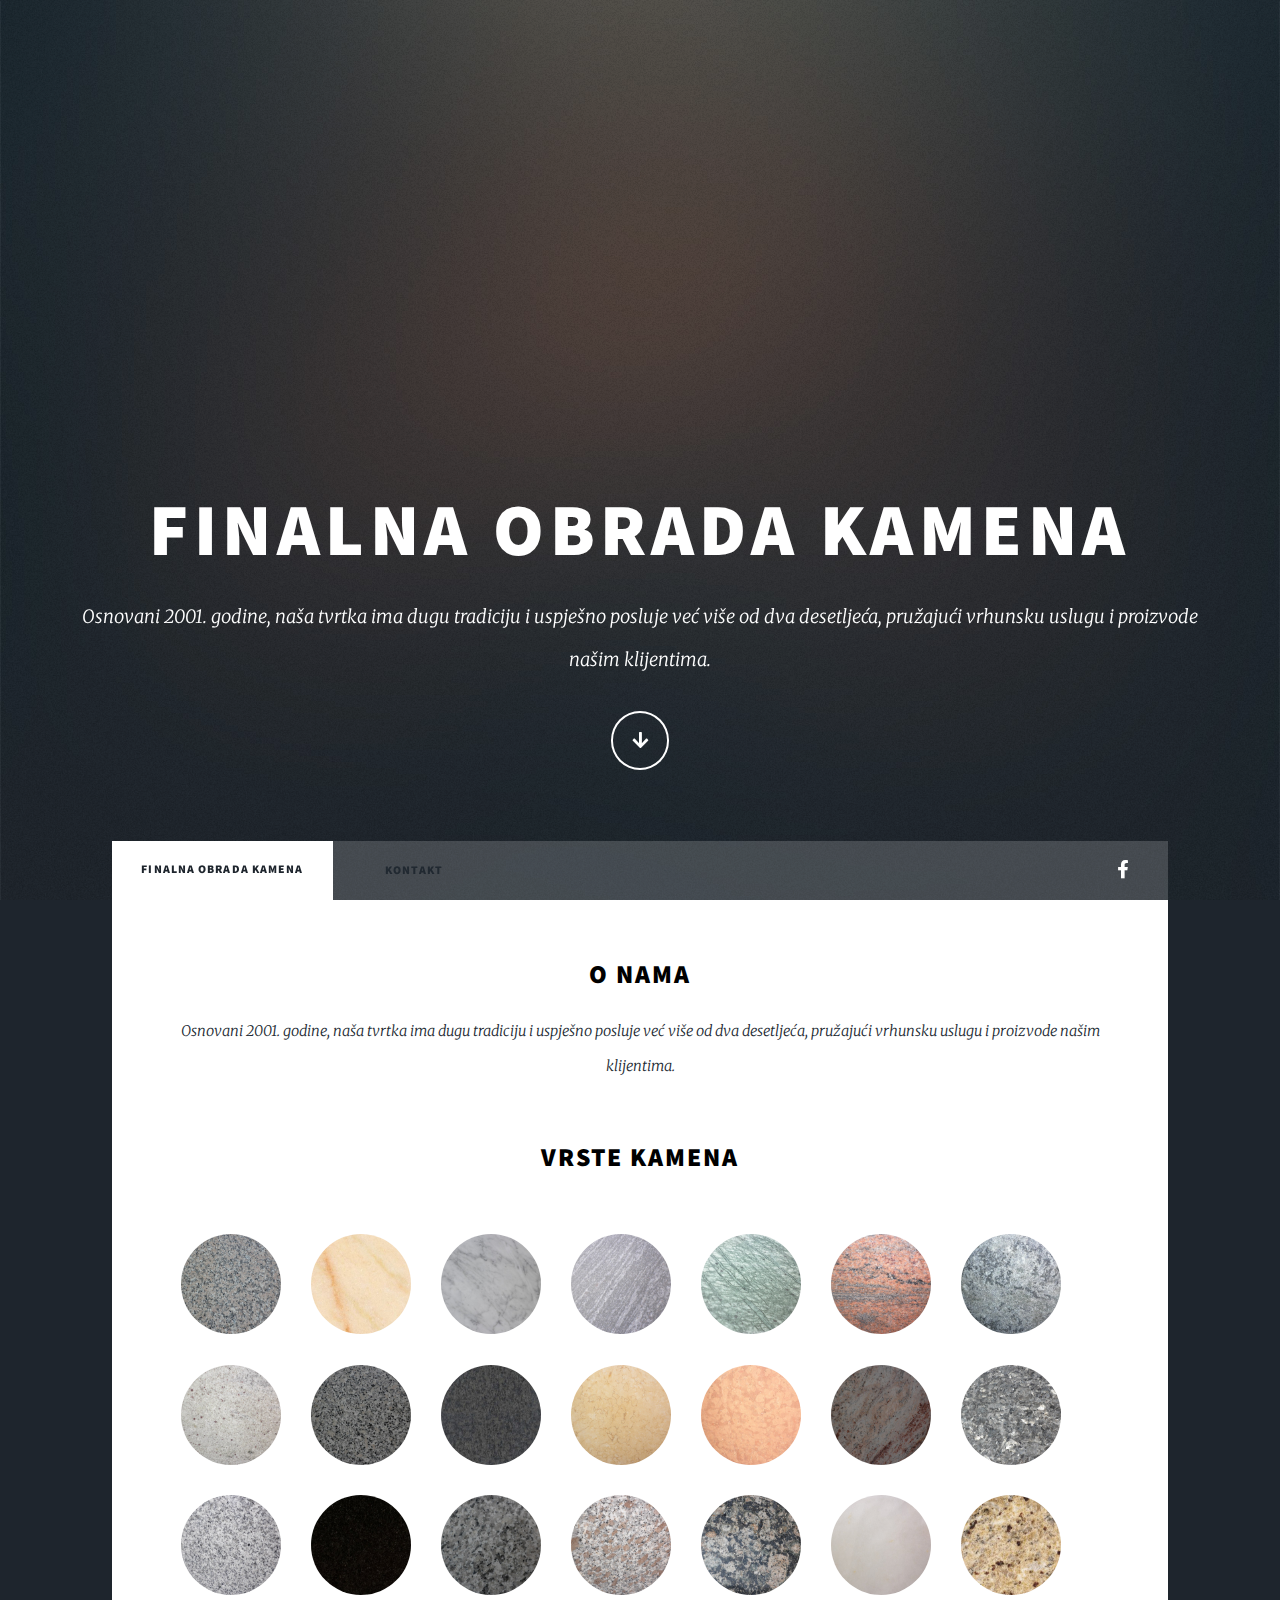
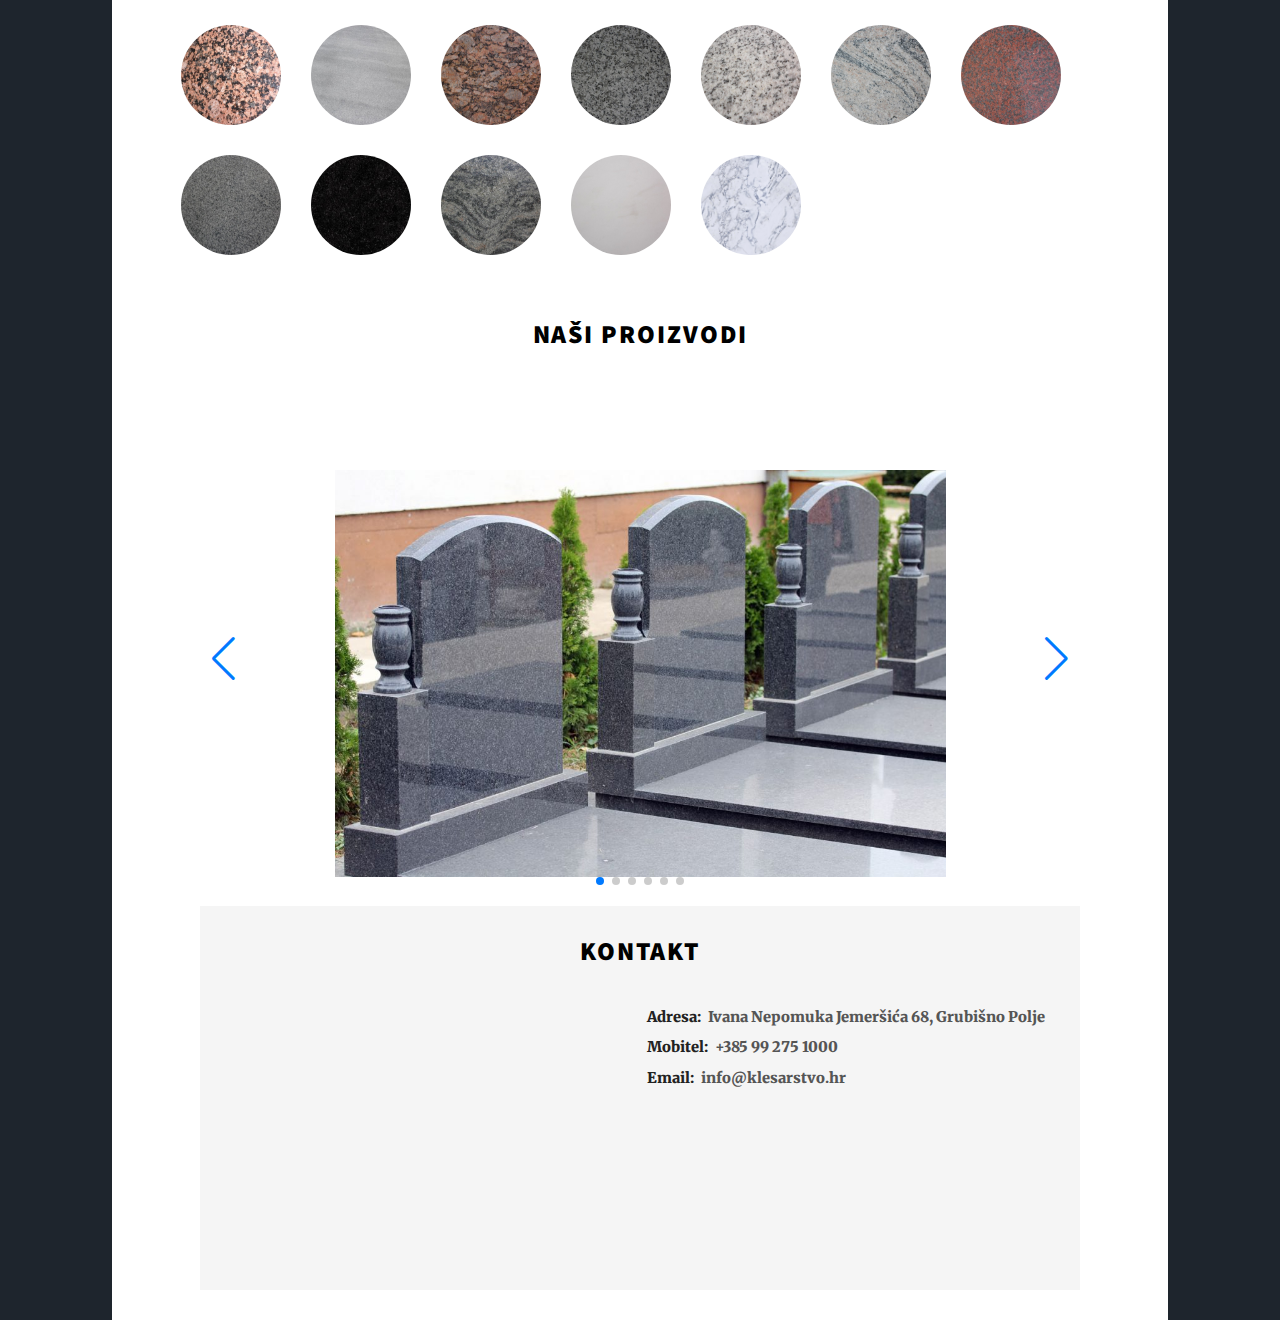
<file: index.html>
<!DOCTYPE html>
<html>
  <head>
    <title>FINALNA OBRADA KAMENA</title>
    <meta charset="utf-8" />
    <meta
      name="viewport"
      content="width=device-width, initial-scale=1, user-scalable=no"
    />
    <link rel="stylesheet" href="assets/css/main.css" />
    <noscript
      ><link rel="stylesheet" href="assets/css/noscript.css"
    /></noscript>

    <link
      rel="stylesheet"
      href="https://cdn.jsdelivr.net/npm/swiper@11/swiper-bundle.min.css"
    />
    <script src="https://cdn.jsdelivr.net/npm/swiper@11/swiper-bundle.min.js"></script>
  </head>
  <body class="is-preload">
    <!-- Wrapper -->
    <div id="wrapper" class="fade-in">
      <!-- Intro -->
      <div id="intro">
        <h1>FINALNA OBRADA KAMENA</h1>
        <p>
          Osnovani 2001. godine, naša tvrtka ima dugu tradiciju i uspješno
          posluje već više od dva desetljeća, pružajući vrhunsku uslugu i
          proizvode našim klijentima.
        </p>
        <ul class="actions">
          <li>
            <a
              href="#about"
              class="button icon solid solo fa-arrow-down scrolly"
              >Nastavi</a
            >
          </li>
        </ul>
      </div>
      <nav id="nav">
        <ul class="links">
          <li class="active"><a href="index.html">FINALNA OBRADA KAMENA</a></li>
          <li class="nav-item-kontakt">
            <a href="#footer" class="button scrolly">KONTAKT</a>
          </li>
        </ul>
        <ul class="icons">
          <li>
            <a
              href="https://www.facebook.com/ljiljanaderke"
              class="icon brands fa-facebook-f"
              target="_blank"
              rel="noopener noreferrer"
              ><span class="label">Facebook</span></a
            >
          </li>
        </ul>
      </nav>

      <!-- Main -->
      <div id="main">
        <!-- About Company -->
        <section id="about" class="about">
          <header class="major">
            <h2>O nama</h2>
            <p>
              Osnovani 2001. godine, naša tvrtka ima dugu tradiciju i uspješno
              posluje već više od dva desetljeća, pružajući vrhunsku uslugu i
              proizvode našim klijentima.
            </p>
          </header>
          <div class="stone-gallery">
            <header class="major">
              <h2>Vrste kamena</h2>
            </header>

            <div class="stone-images" id="stone-images">
              <!-- Dynamically loaded stone images -->
            </div>
          </div>
          <div class="product-gallery">
            <header class="major">
              <h2>Naši proizvodi</h2>
            </header>
            <div class="product-images" id="product-images">
              <!-- Dynamically loaded product images -->
            </div>
          </div>

          <div id="main">
            <!-- Swiper Container -->
            <div class="swiper">
              <div class="swiper-wrapper">
                <!-- Slides will be injected here -->
              </div>

              <!-- Optional controls -->
              <div class="swiper-pagination"></div>
              <div class="swiper-button-prev"></div>
              <div class="swiper-button-next"></div>
            </div>
          </div>

          <!-- Footer -->
          <footer id="footer">
            <div class="footer-container">
              <header class="major">
                <h2>KONTAKT</h2>
              </header>
              <div class="map-container">
                <!-- Reactive map -->
                <iframe
                  src="https://www.google.com/maps/embed?pb=!1m18!1m12!1m3!1d2786.210823320066!2d17.16074177602251!3d45.706807271078965!2m3!1f0!2f0!3f0!3m2!1i1024!2i768!4f13.1!3m3!1m2!1s0x4767bb7d2880148d%3A0x75b4f8d5be23f8f3!2sUl.%20Ivana%20Nepomuka%20Jemer%C5%A1i%C4%87a%2068%2C%2043290%2C%20Grubi%C5%A1no%20Polje!5e0!3m2!1sen!2shr!4v1745849218526!5m2!1sen!2shr"
                  allowfullscreen=""
                  loading="lazy"
                ></iframe>
              </div>
              <div class="contact-details">
                <p>
                  <span class="label">Adresa:</span>
                  <span class="value"
                    >Ivana Nepomuka Jemeršića 68, Grubišno Polje</span
                  >
                </p>
                <p>
                  <span class="label">Mobitel:</span>
                  <span class="value">+385 99 275 1000</span>
                </p>
                <p>
                  <span class="label">Email:</span>
                  <span class="value">info@klesarstvo.hr</span>
                </p>
              </div>
            </div>
          </footer>
        </section>
      </div>

      <style>
        nav#nav .links li.nav-item-kontakt > a.button.scrolly {
          display: flex; /* make the <a> a flex container */
          align-items: center; /* vertical centering */
          justify-content: center; /* horizontal centering */
          width: 140%;
          height: 100%;
          box-sizing: border-box; /* include any padding/border in size */
        }

        .product-gallery > header.major {
          margin-top: 3rem; /* adjust size to taste */
        }
        .contact-details p {
          margin: 0.5rem 0;
          font-size: 200%;
          line-height: 1.6;
          color: #333;
        }

        /* Bold labels */
        .contact-details .label {
          font-weight: 1000; /* extra-strong weight */
          color: #222; /* slightly darker if you like */
          margin-right: 0.25rem;
        }

        /* Lighter values */
        .contact-details .value {
          font-weight: 900; /* normal weight */
          color: #555; /* slightly lighter shade */
        }

        #wrapper {
          display: flex;
          flex-direction: column;
          min-height: 100vh;
        }

        .footer-container > header.major {
          flex: 0 0 100%; /* take up 100% of the row */
          text-align: center; /* center the h2 inside it */
          margin-bottom: 1rem; /* optional spacing */
        }

        .footer-container {
          display: flex;
          flex-wrap: wrap;
          justify-content: space-between;
          align-items: flex-start;
          gap: 1rem;
          max-width: 900px;
          margin: 0 auto;
        }
        .footer-container h3 {
          text-align: center;
          width: 100%;
        }
        .footer-container .map-container,
        .footer-container .contact-details {
          flex: 1 1 300px;
        }

        #footer {
          /* static positioning so it never overlaps */
          padding: 2rem 1rem;
          background: #f5f5f5;
          text-align: center;
          box-sizing: border-box;
        }

        .map-container iframe {
          width: 100%;
          height: 250px;
          border: 0;
        }

        /* CSS for the image gallery */
        * {
          box-sizing: border-box;
        }

        /* Position the image container (needed to position the left and right arrows) */
        .container {
          position: relative;
        }

        /* Hide the images by default */
        .mySlides {
          display: none;
        }

        /* Add a pointer when hovering over the thumbnail images */
        .cursor {
          cursor: pointer;
        }

        /* Next & previous buttons */
        .prev,
        .next {
          cursor: pointer;
          position: absolute;
          top: 40%;
          width: auto;
          padding: 16px;
          margin-top: -50px;
          color: white;
          font-weight: bold;
          font-size: 20px;
          border-radius: 0 3px 3px 0;
          user-select: none;
          -webkit-user-select: none;
        }

        /* Position the "next button" to the right */
        .next {
          right: 0;
          border-radius: 3px 0 0 3px;
        }

        /* On hover, add a black background color with a little bit see-through */
        .prev:hover,
        .next:hover {
          background-color: rgba(0, 0, 0, 0.8);
        }

        /* Number text (1/3 etc) */
        .numbertext {
          color: #f2f2f2;
          font-size: 12px;
          padding: 8px 12px;
          position: absolute;
          top: 0;
        }

        /* Container for image text */
        .caption-container {
          text-align: center;
          background-color: #222;
          padding: 2px 16px;
          color: white;
        }

        .row:after {
          content: "";
          display: table;
          clear: both;
        }

        /* Six columns side by side */
        .column {
          float: left;
          width: 16.66%;
        }

        /* Add a transparency effect for thumnbail images */
        .demo {
          opacity: 0.6;
        }

        .active,
        .demo:hover {
          opacity: 1;
        }
      </style>
    </div>

    <!-- Scripts -->
    <script src="assets/js/jquery.min.js"></script>
    <script src="assets/js/jquery.scrollex.min.js"></script>
    <script src="assets/js/jquery.scrolly.min.js"></script>
    <script src="assets/js/browser.min.js"></script>
    <script src="assets/js/breakpoints.min.js"></script>
    <script src="assets/js/util.js"></script>
    <script src="assets/js/main.js"></script>

    <!-- Slider functionality -->
    <script>
      // Array of image data
      const images = [
        {
          full: "images/proizvodi/antonio_klesarstvo-10-980x653.jpg",
          thumb: "images/proizvodi/antonio_klesarstvo-10-980x653.jpg",
          caption: "The Woods",
        },
        {
          full: "images/proizvodi/dvostruki_grobovi.jpg",
          thumb: "images/proizvodi/dvostruki_grobovi.jpg",
          caption: "Cinque Terre",
        },
        {
          full: "images/proizvodi/spomenici-32-1024x577.jpg",
          thumb: "images/proizvodi/spomenici-32-1024x577.jpg",
          caption: "Mountains and fjords",
        },
        {
          full: "images/proizvodi/SPOMENIK-BR.04.jpg",
          thumb: "images/proizvodi/SPOMENIK-BR.04.jpg",
          caption: "Northern Lights",
        },
        {
          full: "images/proizvodi/antonio_klesarstvo-10-980x653.jpg",
          thumb: "images/proizvodi/antonio_klesarstvo-10-980x653.jpg",
          caption: "Nature and sunrise",
        },
        {
          full: "images/proizvodi/dvostruki_grobovi.jpg",
          thumb: "images/proizvodi/dvostruki_grobovi.jpg",
          caption: "Snowy Mountains",
        },
      ];

      // Select the swiper wrapper
      const swiperWrapper = document.querySelector(".swiper-wrapper");

      // Generate slides
      images.forEach((img) => {
        const slide = document.createElement("div");
        slide.classList.add("swiper-slide");

        const imageElement = document.createElement("img");
        imageElement.src = img.full;
        imageElement.alt = img.caption;
        imageElement.style.width = "100%";

        slide.appendChild(imageElement);
        swiperWrapper.appendChild(slide);
      });

      // Initialize Swiper
      const swiper = new Swiper(".swiper", {
        loop: true, // Enable continuous loop mode
        pagination: {
          el: ".swiper-pagination",
          clickable: true,
        },
        navigation: {
          nextEl: ".swiper-button-next",
          prevEl: ".swiper-button-prev",
        },
        // Optional parameters
        autoplay: {
          delay: 3000,
          disableOnInteraction: false,
        },
        effect: "fade", // You can change this to 'slide', 'cube', 'coverflow', etc.
        fadeEffect: {
          crossFade: true,
        },
      });
    </script>

    <!-- List of images for stones and products -->
    <script>
      const stoneImages = [
        "1ed68fe5deedfdd627726f302476611d2624dfbd-ROSSO-PORINO.jpeg",
        "4fc2def84c3c82a25f80e4fb3894d00c39c933c2-ROSSO-PORTUGALO.jpg",
        "6bfca3a1cb77e6ec90cfdfc2fe56472c1e599db9-CARRARA.jpeg",
        "7c6e4d06563605cd5ad3f0781f7288ff01d3c42c-VIZAK-BLUE.jpeg",
        "45bcfa332048689f90c92573240791c80fb6afbd-VERDE-GUATEMALA.jpeg",
        "67ca798418f7ab31143e64f0a9f6f8f0fb95535a-MULTICOLOR.jpeg",
        "76f77870ec6e181f377bb7a16862398e4f1549cf-VERDE-MARITAKA.jpeg",
        "77f494cc19bcd67cd4359b66e505811a5cd6c05b-KASHMIRE-WHITE.jpeg",
        "91eeed64657770e97dc27a2da5ed52a5083857ef-ROSSA-BETA.jpeg",
        "561ad16b22790aee5ea5b9b14c2a000fb66e22cf-IMPALA.jpg",
        "827e21c8a6c87c6dc46ecf6a34ce8ebd1890c8bf-SILVIA-ORO.jpeg",
        "13830b5ea82a0f3fce81cb16a34fc7eade78f12e-ROSSO-VERONA.jpeg",
        "40055ab990a109188dfc450e9e14962f3881a820-SIVAKASHI-(IVORY-BROWN).jpeg",
        "164020ff2333dabc31582da5c2f9486531d25ce8-LABRADOR-(BLUE-PEARL).jpeg",
        "546522ffe75d6f669e036b48fef7a8155fa384cc-BIANCO-KRISTALO.jpeg",
        "94058383669d15239c94a3d498cfaa5e5e6afa36-NERO-ZIMBABWE.jpg",
        "b7d89c9f3248437fe32a01e600f90e9479e325d8-BIANCO-SARDO.jpeg",
        "b8b3b5cedff2a34c8103386b16105a996616d30b-ROSSO-GHIANDONE.jpg",
        "b253c52030da8c487187b55a9f5702e8086353cc-BALTIC-BROWN.jpeg",
        "bab5e88ab81f5c2634d73b99009b9ff50700309b-CREMA-EXTREMOS.jpeg",
        "bf7d0e54c484c1f5a6c5515c022bc46e0c757c51-GIALLO-VENEZIA.jpg",
        "c5a6617a57b5ac568dc745452cc6ff7747e5cd44-BALMORAL.jpeg",
        "c2979eedf8dfba029409775c2756ebea0c70a89b-MURA.jpeg",
        "c16398f3030639039bd39b1e57504e1c04db6dad-ROSSO-BAROCO.jpeg",
        "c31214c1e9ab73a4f199d2b84c73898089b1bffe-GRIGIO-SARDO.jpeg",
        "ccf30e7b658c154f3852fa0884a07e4aadaa11cb-SILVER WHITE.jpeg",
        "d163b8eb2d8561e914f3216c3eb16d741817ce6d-JUPARANA-INDIA.jpeg",
        "d1363882843e779c5a07485e78d6a9c530834e13-AFRICA-RED.jpeg",
        "e941d76ad7b8cdcf536a504be93dfaf69bbdc3e7-NEW-KRISTAL.jpeg",
        "ece18282cc65e9ba836083d16d7bc5fa18feb306-NERO-ASSOLUTO.jpg",
        "ee6c39b4c353930c6b1b58daf9e6ade5a606fb4a-VERDE-FOREST.jpeg",
        "f8fa287a2e46a24df5b54d9f047d91a732ee0623-SIVAC-MAKEDONSKI.jpeg",
        "sample.jpg",
      ];

      // Function to dynamically load images into a container
      function loadImages(list, path, containerId, isCircular) {
        const container = document.getElementById(containerId);
        list.forEach((item) => {
          const { filename, name = "" } =
            typeof item === "string" ? { filename: item, name: "" } : item;
          const fig = document.createElement("figure");
          fig.className = "stone-item";
          const img = document.createElement("img");
          img.src = `${path}/${filename}`;
          img.alt = name;
          if (isCircular) img.classList.add("circle-crop");
          const caption = document.createElement("figcaption");
          caption.textContent = name;
          fig.append(img, caption);
          container.appendChild(fig);
        });
      }

      // 1) fetch the JSON file
      fetch("/stoneImages.json")
        .then((res) => res.json())
        .then((stoneImages) => {
          // 2) now call your existing loader
          loadImages(stoneImages, "images/vrstaKamena", "stone-images", true);
        })
        .catch((err) => console.error("Failed to load images:", err));

      // Load product images dynamically
      loadImages(productImages, "images/proizvodi", "product-images");
    </script>

    <!-- Corrected CSS -->
    <style>
      /* 1. Your existing grid & sizing */
      .stone-images {
        display: grid;
        grid-template-columns: repeat(auto-fill, minmax(120px, 1fr));
        gap: 0.1rem;
        justify-items: center;
      }
      .stone-item {
        width: 100%; /* changed from 10% so it matches its grid cell */
        max-width: 120px;
        text-align: center;
        transition: transform 0.3s ease;
      }
      .stone-item:hover {
        transform: scale(1.1);
      }

      /* 2. Caption: single-line with ellipsis, locked height */
      .stone-item figcaption {
        margin-top: 0.5rem;
        font-size: 0.9rem;
        color: #333;
        opacity: 0;
        max-height: 0;
        overflow: hidden;
        transition: opacity 0.3s ease, max-height 0.3s ease;
      }

      /* 3. On hover: allow full text + expand */
      .stone-item:hover figcaption {
        opacity: 1; /* fade in text */
        max-height: 5em; /* allow up to ~5 lines — adjust as needed */
      }

      .swiper {
        width: 100%;
        aspect-ratio: 16 / 9;
        overflow: hidden;
      }

      .swiper-slide img {
        width: 100%;
        height: 100%;
        object-fit: contain;
        background-color: #ffffff;
      }

      .circle-crop {
        width: 100px;
        height: 100px;
        border-radius: 50%;
        object-fit: cover;
        object-position: center;
      }
      .stone-images,
      .product-images {
        display: flex;
        flex-wrap: wrap;
        gap: 10px;
      }
      .product-images img {
        width: 200px; /* Set a consistent width */
        height: 200px; /* Set a consistent height */
        object-fit: cover; /* Ensure the image fits within the dimensions */
        border-radius: 10px; /* Optional: Add rounded corners */
        margin: 5px; /* Add spacing between images */
      }
    </style>
  </body>
</html>
</file>
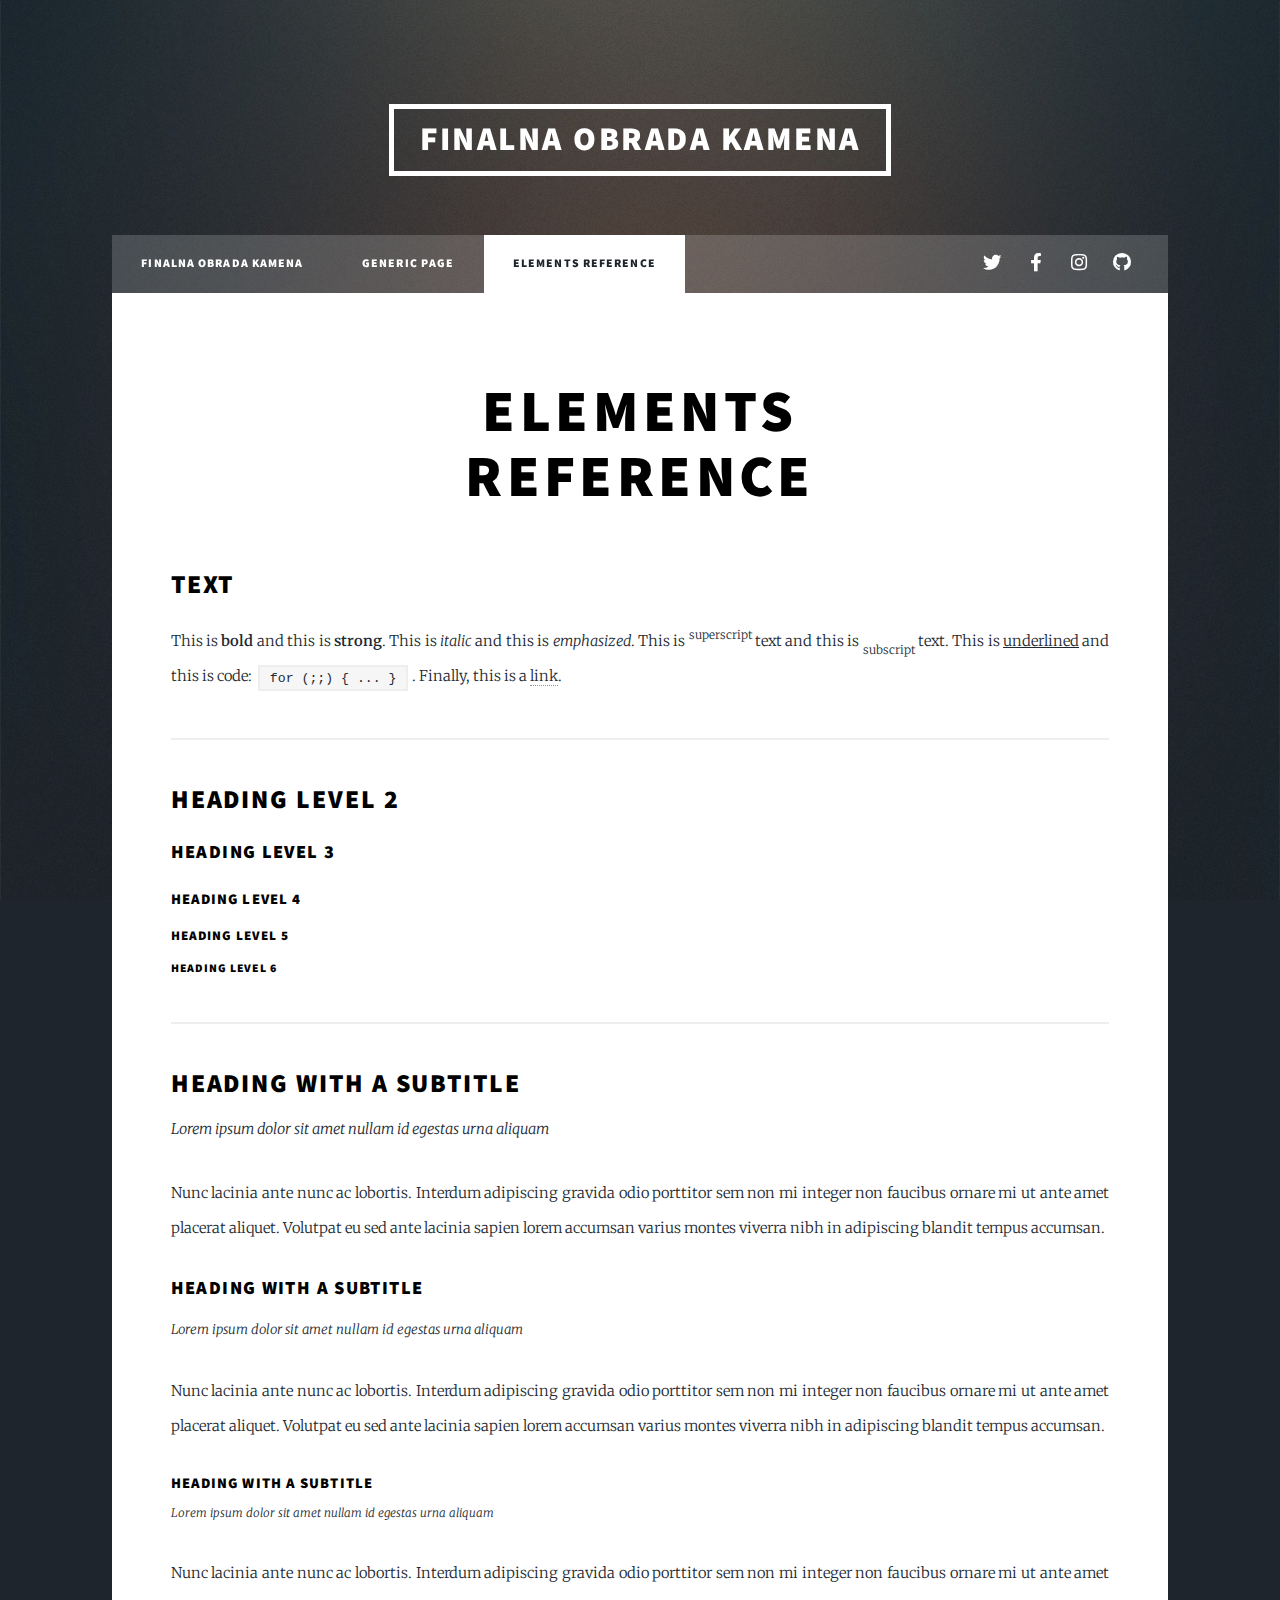
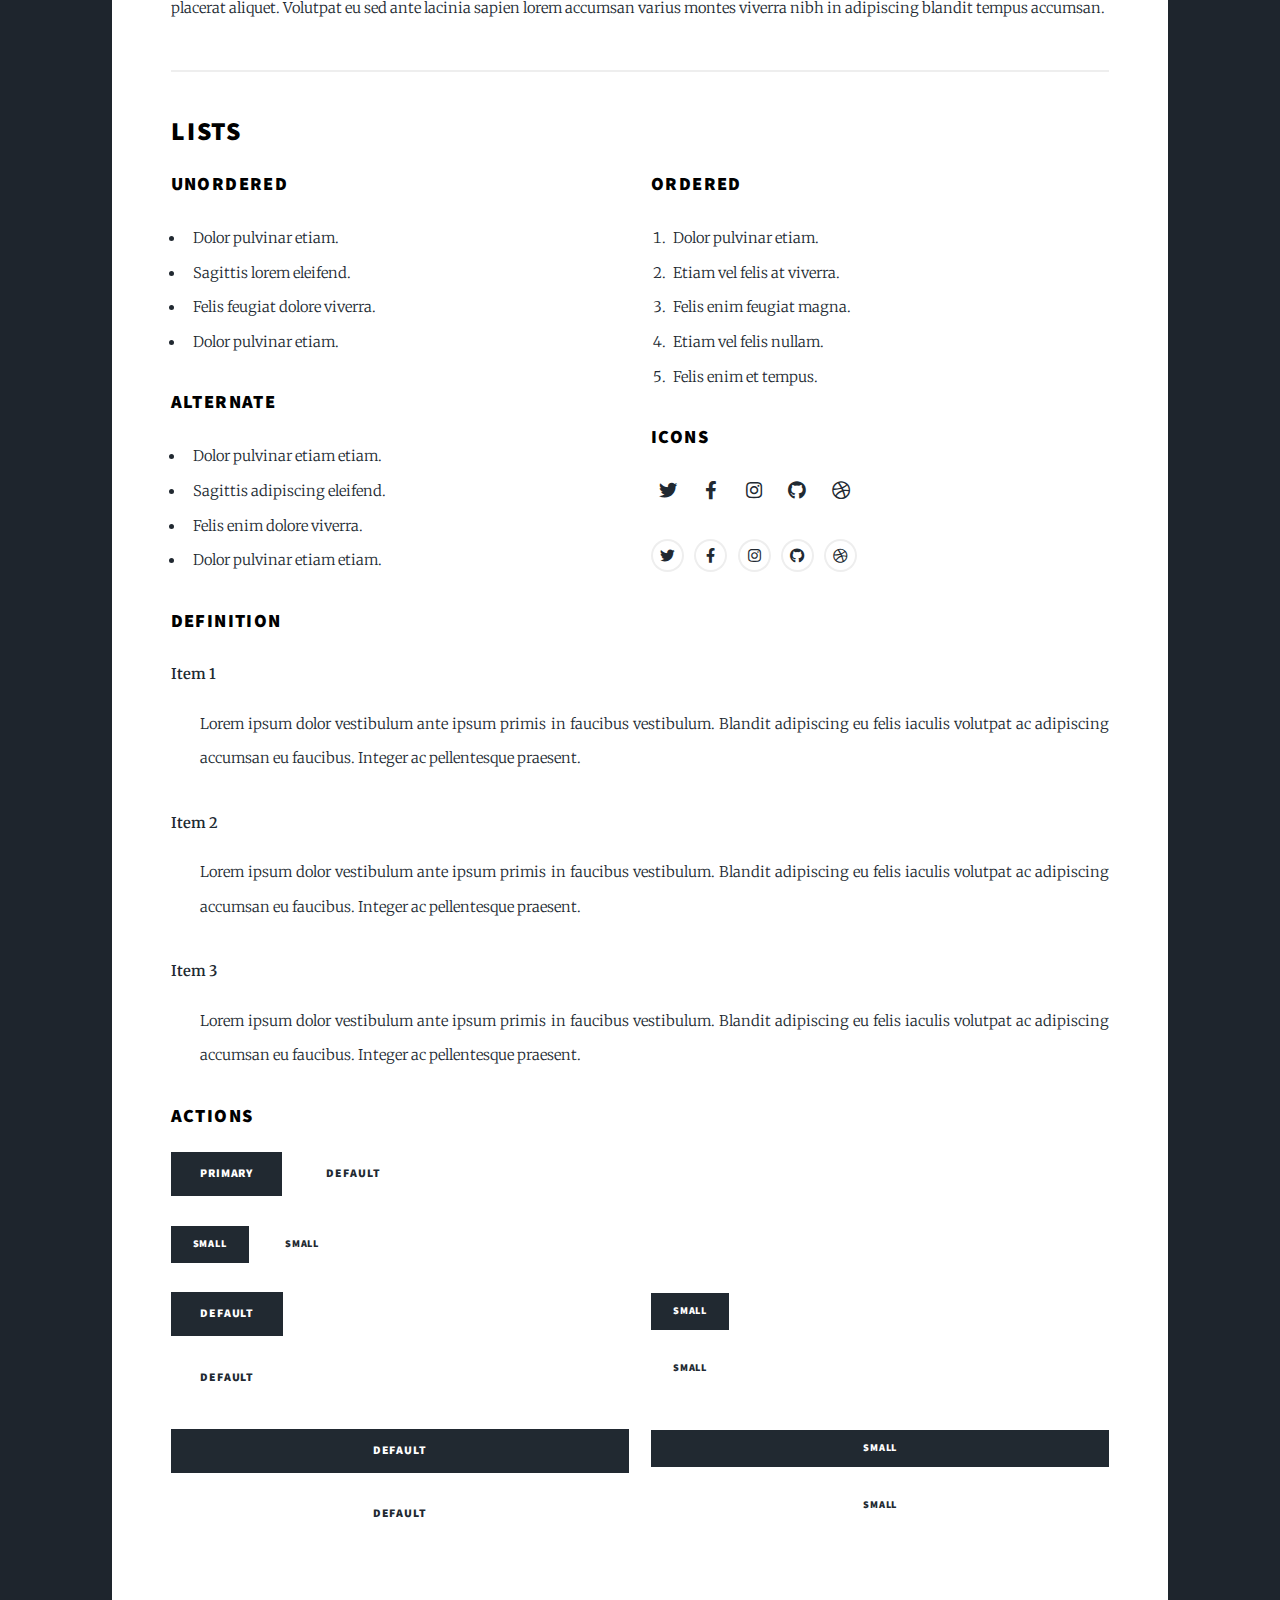
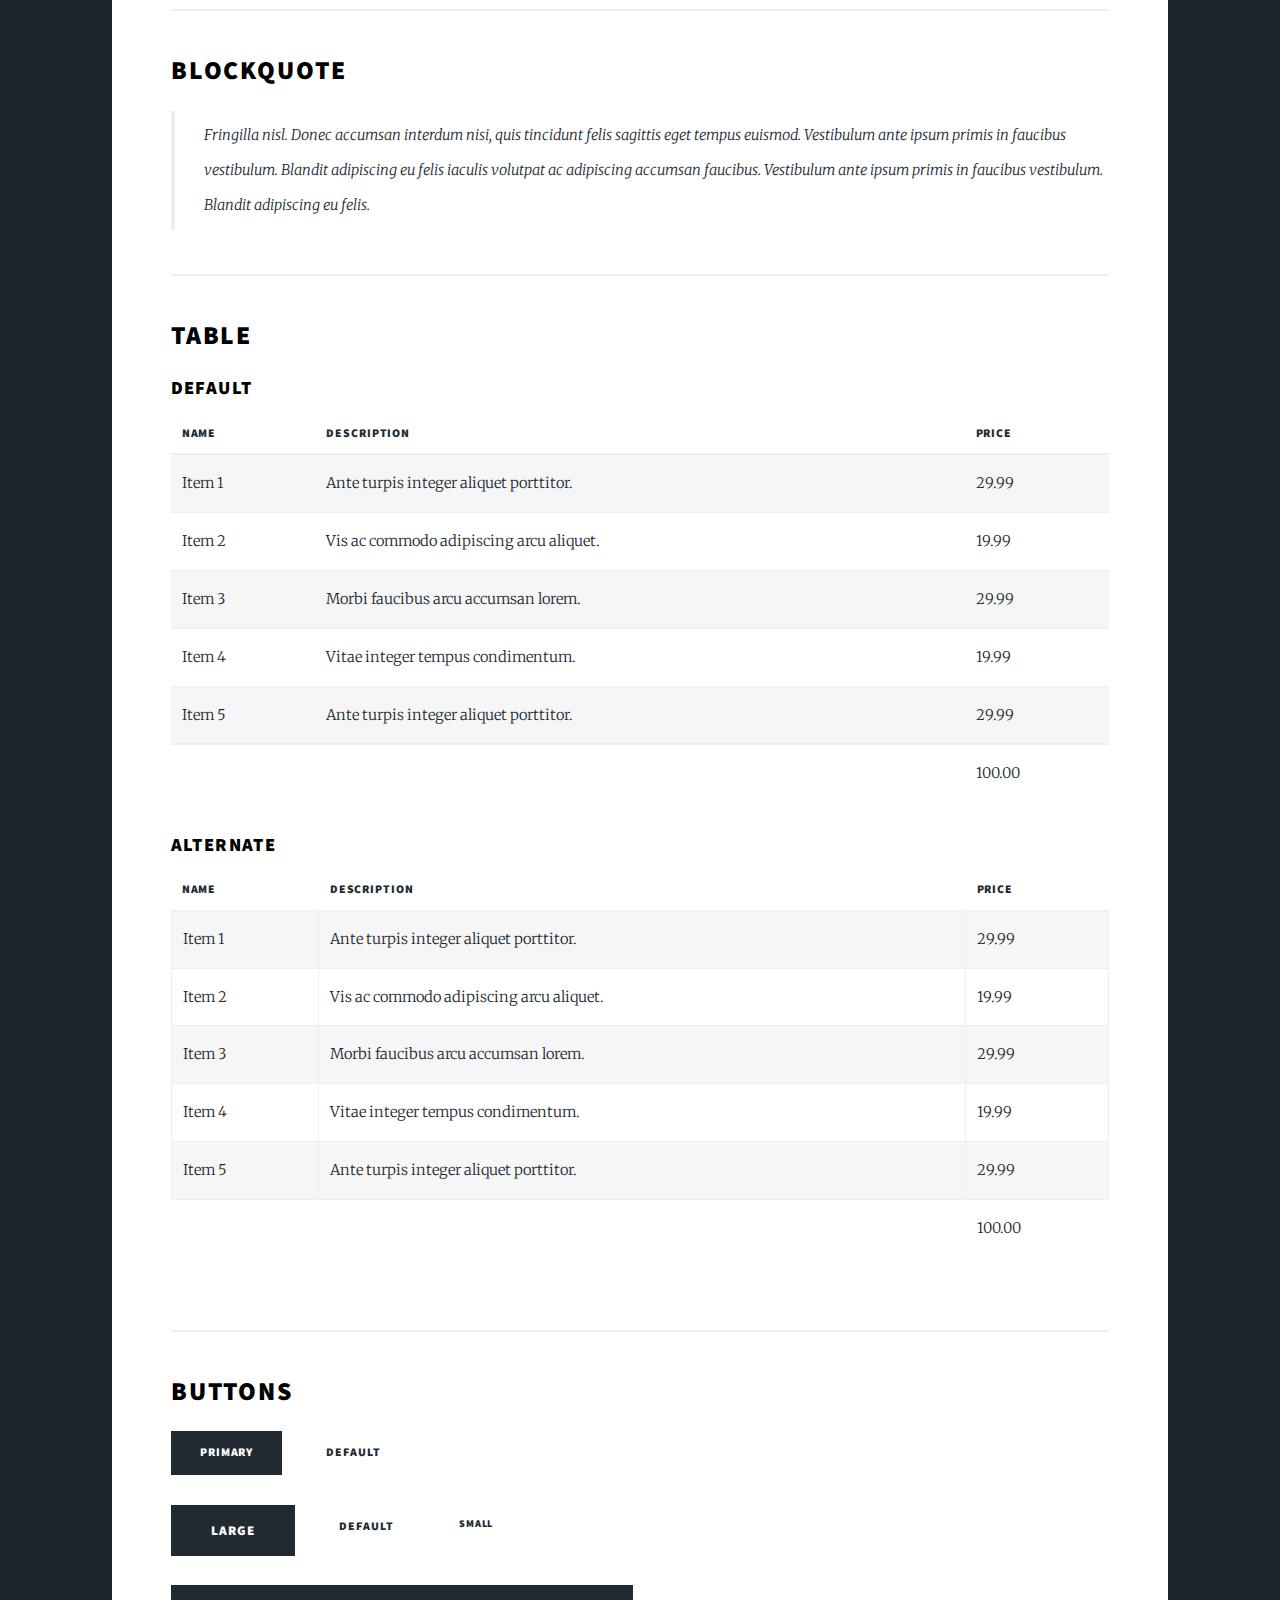
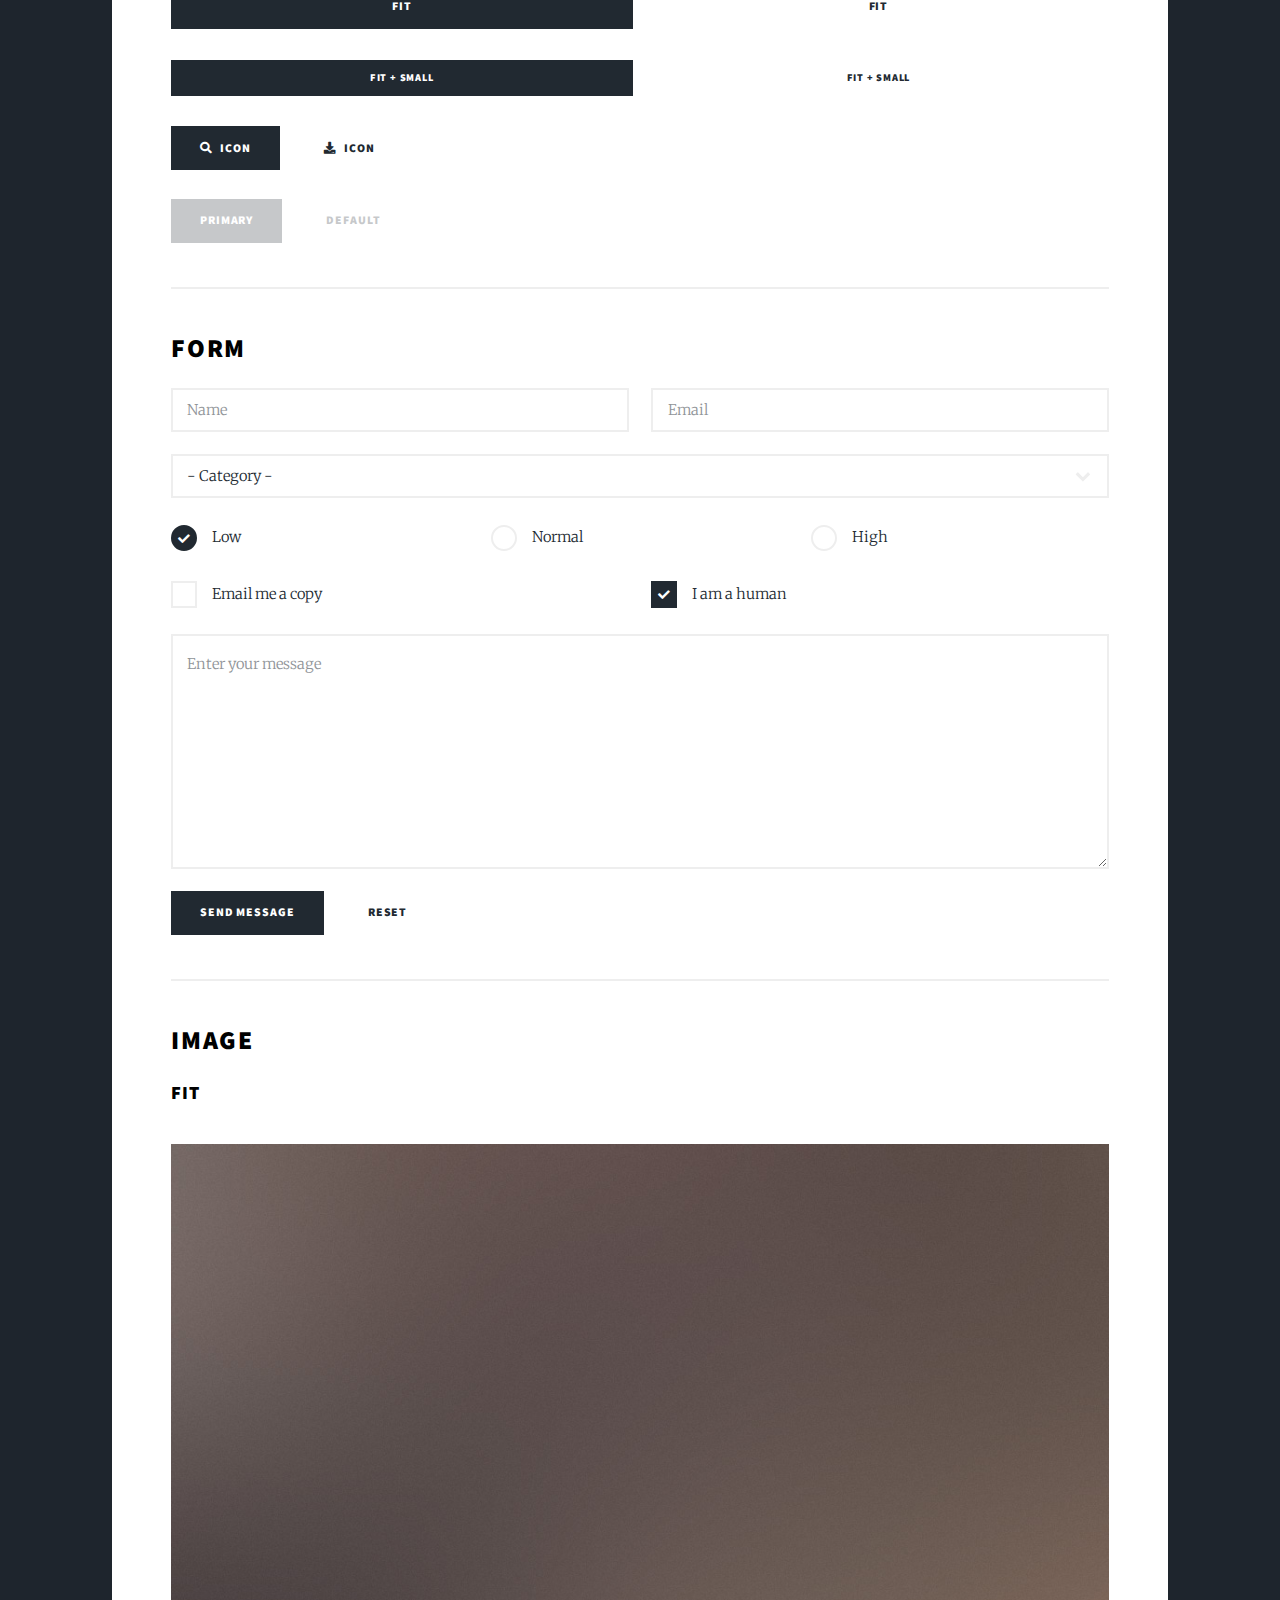
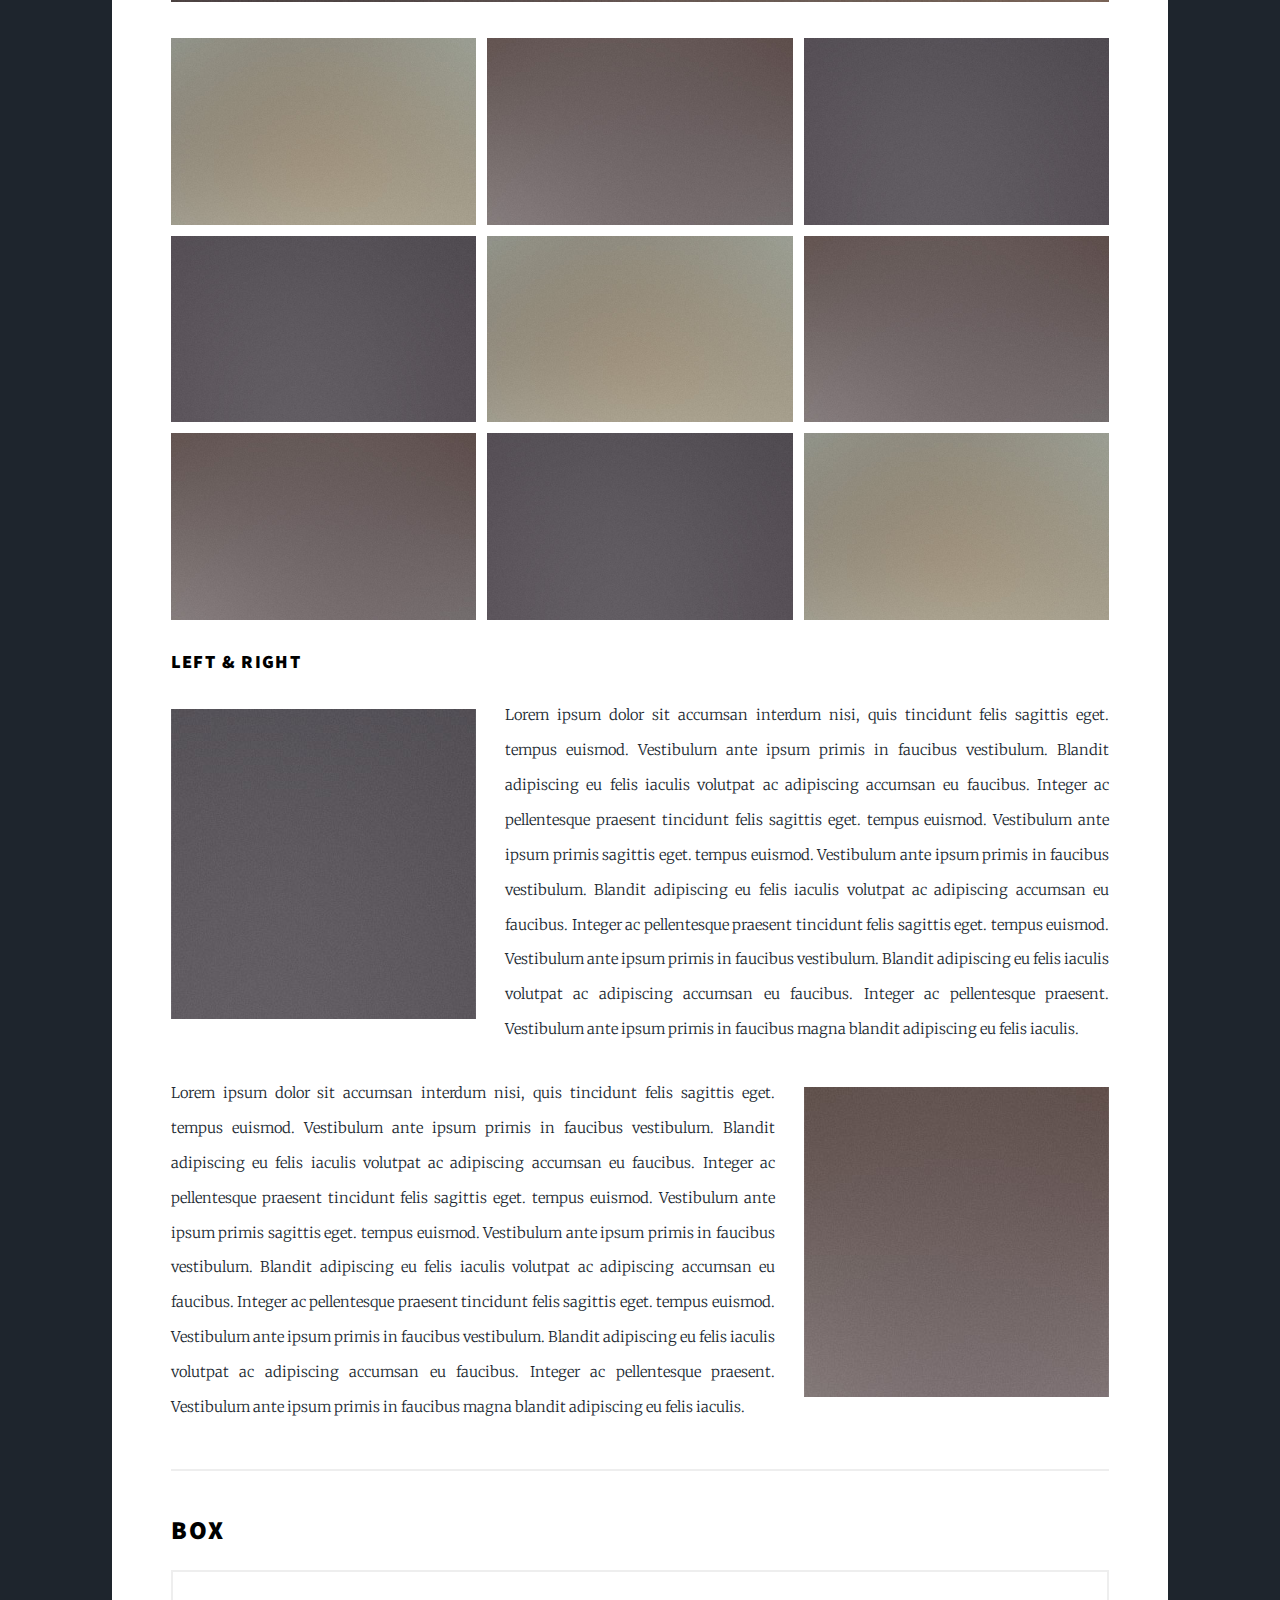
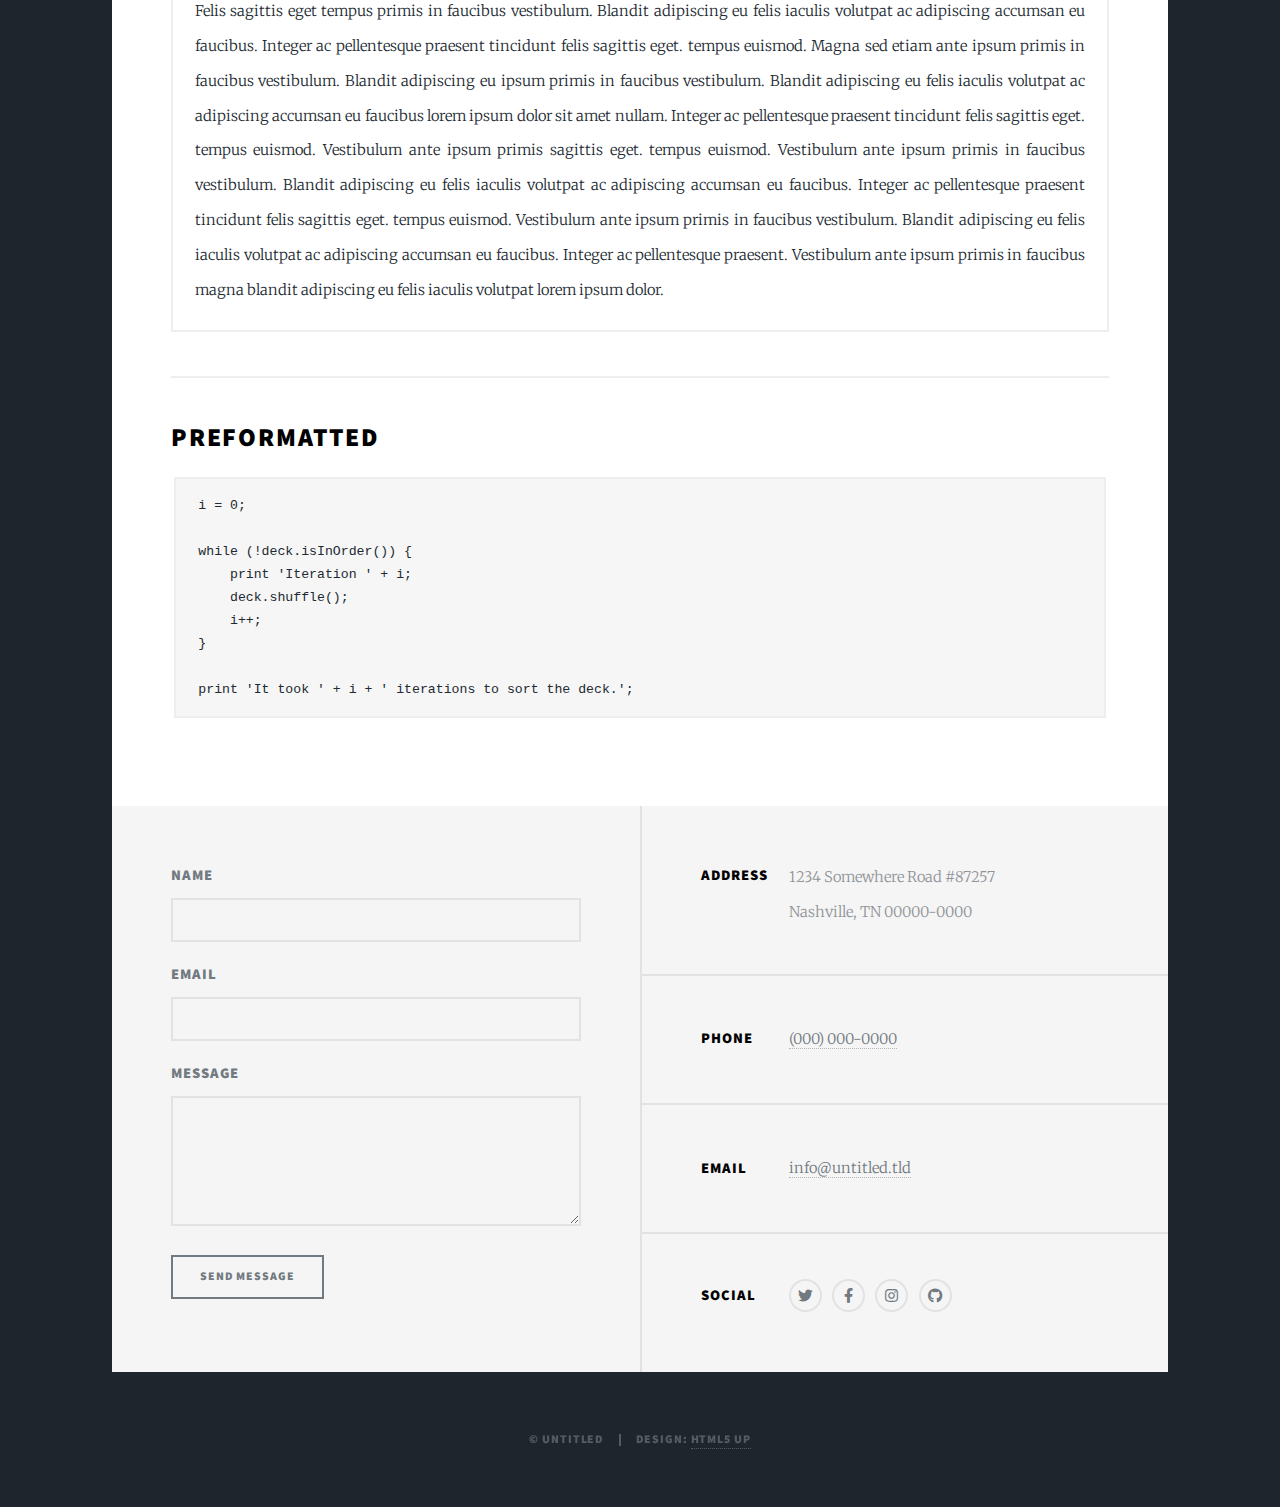
<file: elements.html>
<!DOCTYPE HTML>
<!--
	Massively by HTML5 UP
	html5up.net | @ajlkn
	Free for personal and commercial use under the CCA 3.0 license (html5up.net/license)
-->
<html>
	<head>
		<title>FINALNA OBRADA KAMENA</title>
		<meta charset="utf-8" />
		<meta name="viewport" content="width=device-width, initial-scale=1, user-scalable=no" />
		<link rel="stylesheet" href="assets/css/main.css" />
		<noscript><link rel="stylesheet" href="assets/css/noscript.css" /></noscript>
	</head>
	<body class="is-preload">

		<!-- Wrapper -->
			<div id="wrapper">

				<!-- Header -->
					<header id="header">
						<a href="index.html" class="logo">FINALNA OBRADA KAMENA</a>
					</header>

				<!-- Nav -->
					<nav id="nav">
						<ul class="links">
							<li><a href="index.html">FINALNA OBRADA KAMENA</a></li>
							<li><a href="generic.html">Generic Page</a></li>
							<li class="active"><a href="elements.html">Elements Reference</a></li>
						</ul>
						<ul class="icons">
							<li><a href="#" class="icon brands fa-twitter"><span class="label">Twitter</span></a></li>
							<li><a href="#" class="icon brands fa-facebook-f"><span class="label">Facebook</span></a></li>
							<li><a href="#" class="icon brands fa-instagram"><span class="label">Instagram</span></a></li>
							<li><a href="#" class="icon brands fa-github"><span class="label">GitHub</span></a></li>
						</ul>
					</nav>

				<!-- Main -->
					<div id="main">

						<!-- Post -->
							<section class="post">
								<header class="major">
									<h1>Elements<br />
									Reference</h1>
								</header>

								<!-- Text stuff -->
									<h2>Text</h2>
									<p>This is <b>bold</b> and this is <strong>strong</strong>. This is <i>italic</i> and this is <em>emphasized</em>.
									This is <sup>superscript</sup> text and this is <sub>subscript</sub> text.
									This is <u>underlined</u> and this is code: <code>for (;;) { ... }</code>.
									Finally, this is a <a href="#">link</a>.</p>
									<hr />
									<h2>Heading Level 2</h2>
									<h3>Heading Level 3</h3>
									<h4>Heading Level 4</h4>
									<h5>Heading Level 5</h5>
									<h6>Heading Level 6</h6>
									<hr />
									<header>
										<h2>Heading with a Subtitle</h2>
										<p>Lorem ipsum dolor sit amet nullam id egestas urna aliquam</p>
									</header>
									<p>Nunc lacinia ante nunc ac lobortis. Interdum adipiscing gravida odio porttitor sem non mi integer non faucibus ornare mi ut ante amet placerat aliquet. Volutpat eu sed ante lacinia sapien lorem accumsan varius montes viverra nibh in adipiscing blandit tempus accumsan.</p>
									<header>
										<h3>Heading with a Subtitle</h3>
										<p>Lorem ipsum dolor sit amet nullam id egestas urna aliquam</p>
									</header>
									<p>Nunc lacinia ante nunc ac lobortis. Interdum adipiscing gravida odio porttitor sem non mi integer non faucibus ornare mi ut ante amet placerat aliquet. Volutpat eu sed ante lacinia sapien lorem accumsan varius montes viverra nibh in adipiscing blandit tempus accumsan.</p>
									<header>
										<h4>Heading with a Subtitle</h4>
										<p>Lorem ipsum dolor sit amet nullam id egestas urna aliquam</p>
									</header>
									<p>Nunc lacinia ante nunc ac lobortis. Interdum adipiscing gravida odio porttitor sem non mi integer non faucibus ornare mi ut ante amet placerat aliquet. Volutpat eu sed ante lacinia sapien lorem accumsan varius montes viverra nibh in adipiscing blandit tempus accumsan.</p>

									<hr />

								<!-- Lists -->
									<h2>Lists</h2>
									<div class="row">
										<div class="col-6 col-12-small">

											<h3>Unordered</h3>
											<ul>
												<li>Dolor pulvinar etiam.</li>
												<li>Sagittis lorem eleifend.</li>
												<li>Felis feugiat dolore viverra.</li>
												<li>Dolor pulvinar etiam.</li>
											</ul>

											<h3>Alternate</h3>
											<ul class="alt">
												<li>Dolor pulvinar etiam etiam.</li>
												<li>Sagittis adipiscing eleifend.</li>
												<li>Felis enim dolore viverra.</li>
												<li>Dolor pulvinar etiam etiam.</li>
											</ul>

										</div>
										<div class="col-6 col-12-small">

											<h3>Ordered</h3>
											<ol>
												<li>Dolor pulvinar etiam.</li>
												<li>Etiam vel felis at viverra.</li>
												<li>Felis enim feugiat magna.</li>
												<li>Etiam vel felis nullam.</li>
												<li>Felis enim et tempus.</li>
											</ol>

											<h3>Icons</h3>
											<ul class="icons">
												<li><a href="#" class="icon brands fa-twitter"><span class="label">Twitter</span></a></li>
												<li><a href="#" class="icon brands fa-facebook-f"><span class="label">Facebook</span></a></li>
												<li><a href="#" class="icon brands fa-instagram"><span class="label">Instagram</span></a></li>
												<li><a href="#" class="icon brands fa-github"><span class="label">Github</span></a></li>
												<li><a href="#" class="icon brands fa-dribbble"><span class="label">Dribbble</span></a></li>
											</ul>
											<ul class="icons alt">
												<li><a href="#" class="icon brands alt fa-twitter"><span class="label">Twitter</span></a></li>
												<li><a href="#" class="icon brands alt fa-facebook-f"><span class="label">Facebook</span></a></li>
												<li><a href="#" class="icon brands alt fa-instagram"><span class="label">Instagram</span></a></li>
												<li><a href="#" class="icon brands alt fa-github"><span class="label">Github</span></a></li>
												<li><a href="#" class="icon brands alt fa-dribbble"><span class="label">Dribbble</span></a></li>
											</ul>

										</div>
									</div>
									<h3>Definition</h3>
									<dl>
										<dt>Item 1</dt>
										<dd>
											<p>Lorem ipsum dolor vestibulum ante ipsum primis in faucibus vestibulum. Blandit adipiscing eu felis iaculis volutpat ac adipiscing accumsan eu faucibus. Integer ac pellentesque praesent.</p>
										</dd>
										<dt>Item 2</dt>
										<dd>
											<p>Lorem ipsum dolor vestibulum ante ipsum primis in faucibus vestibulum. Blandit adipiscing eu felis iaculis volutpat ac adipiscing accumsan eu faucibus. Integer ac pellentesque praesent.</p>
										</dd>
										<dt>Item 3</dt>
										<dd>
											<p>Lorem ipsum dolor vestibulum ante ipsum primis in faucibus vestibulum. Blandit adipiscing eu felis iaculis volutpat ac adipiscing accumsan eu faucibus. Integer ac pellentesque praesent.</p>
										</dd>
									</dl>

									<h3>Actions</h3>
									<ul class="actions">
										<li><a href="#" class="button primary">Primary</a></li>
										<li><a href="#" class="button">Default</a></li>
									</ul>
									<ul class="actions small">
										<li><a href="#" class="button primary small">Small</a></li>
										<li><a href="#" class="button small">Small</a></li>
									</ul>
									<div class="row">
										<div class="col-6 col-12-small">
											<ul class="actions stacked">
												<li><a href="#" class="button primary">Default</a></li>
												<li><a href="#" class="button">Default</a></li>
											</ul>
										</div>
										<div class="col-6 col-12-small">
											<ul class="actions stacked">
												<li><a href="#" class="button primary small">Small</a></li>
												<li><a href="#" class="button small">Small</a></li>
											</ul>
										</div>
									</div>
									<div class="row">
										<div class="col-6 col-12-small">
											<ul class="actions stacked">
												<li><a href="#" class="button primary fit">Default</a></li>
												<li><a href="#" class="button fit">Default</a></li>
											</ul>
										</div>
										<div class="col-6 col-12-small">
											<ul class="actions stacked">
												<li><a href="#" class="button primary small fit">Small</a></li>
												<li><a href="#" class="button small fit">Small</a></li>
											</ul>
										</div>
									</div>

									<hr />

								<!-- Blockquote -->
									<h2>Blockquote</h2>
									<blockquote>Fringilla nisl. Donec accumsan interdum nisi, quis tincidunt felis sagittis eget tempus euismod. Vestibulum ante ipsum primis in faucibus vestibulum. Blandit adipiscing eu felis iaculis volutpat ac adipiscing accumsan faucibus. Vestibulum ante ipsum primis in faucibus vestibulum. Blandit adipiscing eu felis.</blockquote>

									<hr />

								<!-- Table -->
									<h2>Table</h2>

									<h3>Default</h3>
									<div class="table-wrapper">
										<table>
											<thead>
												<tr>
													<th>Name</th>
													<th>Description</th>
													<th>Price</th>
												</tr>
											</thead>
											<tbody>
												<tr>
													<td>Item 1</td>
													<td>Ante turpis integer aliquet porttitor.</td>
													<td>29.99</td>
												</tr>
												<tr>
													<td>Item 2</td>
													<td>Vis ac commodo adipiscing arcu aliquet.</td>
													<td>19.99</td>
												</tr>
												<tr>
													<td>Item 3</td>
													<td> Morbi faucibus arcu accumsan lorem.</td>
													<td>29.99</td>
												</tr>
												<tr>
													<td>Item 4</td>
													<td>Vitae integer tempus condimentum.</td>
													<td>19.99</td>
												</tr>
												<tr>
													<td>Item 5</td>
													<td>Ante turpis integer aliquet porttitor.</td>
													<td>29.99</td>
												</tr>
											</tbody>
											<tfoot>
												<tr>
													<td colspan="2"></td>
													<td>100.00</td>
												</tr>
											</tfoot>
										</table>
									</div>

									<h3>Alternate</h3>
									<div class="table-wrapper">
										<table class="alt">
											<thead>
												<tr>
													<th>Name</th>
													<th>Description</th>
													<th>Price</th>
												</tr>
											</thead>
											<tbody>
												<tr>
													<td>Item 1</td>
													<td>Ante turpis integer aliquet porttitor.</td>
													<td>29.99</td>
												</tr>
												<tr>
													<td>Item 2</td>
													<td>Vis ac commodo adipiscing arcu aliquet.</td>
													<td>19.99</td>
												</tr>
												<tr>
													<td>Item 3</td>
													<td> Morbi faucibus arcu accumsan lorem.</td>
													<td>29.99</td>
												</tr>
												<tr>
													<td>Item 4</td>
													<td>Vitae integer tempus condimentum.</td>
													<td>19.99</td>
												</tr>
												<tr>
													<td>Item 5</td>
													<td>Ante turpis integer aliquet porttitor.</td>
													<td>29.99</td>
												</tr>
											</tbody>
											<tfoot>
												<tr>
													<td colspan="2"></td>
													<td>100.00</td>
												</tr>
											</tfoot>
										</table>
									</div>

									<hr />

								<!-- Buttons -->
									<h2>Buttons</h2>
									<ul class="actions">
										<li><a href="#" class="button primary">Primary</a></li>
										<li><a href="#" class="button">Default</a></li>
									</ul>
									<ul class="actions">
										<li><a href="#" class="button primary large">Large</a></li>
										<li><a href="#" class="button">Default</a></li>
										<li><a href="#" class="button small">Small</a></li>
									</ul>
									<ul class="actions fit">
										<li><a href="#" class="button primary fit">Fit</a></li>
										<li><a href="#" class="button fit">Fit</a></li>
									</ul>
									<ul class="actions fit small">
										<li><a href="#" class="button primary fit small">Fit + Small</a></li>
										<li><a href="#" class="button fit small">Fit + Small</a></li>
									</ul>
									<ul class="actions">
										<li><a href="#" class="button primary icon solid fa-search">Icon</a></li>
										<li><a href="#" class="button icon solid fa-download">Icon</a></li>
									</ul>
									<ul class="actions">
										<li><span class="button primary disabled">Primary</span></li>
										<li><span class="button disabled">Default</span></li>
									</ul>

									<hr />

								<!-- Form -->
									<h2>Form</h2>

									<form method="post" action="#">
										<div class="row gtr-uniform">
											<div class="col-6 col-12-xsmall">
												<input type="text" name="demo-name" id="demo-name" value="" placeholder="Name" />
											</div>
											<div class="col-6 col-12-xsmall">
												<input type="email" name="demo-email" id="demo-email" value="" placeholder="Email" />
											</div>
											<!-- Break -->
											<div class="col-12">
												<select name="demo-category" id="demo-category">
													<option value="">- Category -</option>
													<option value="1">Manufacturing</option>
													<option value="1">Shipping</option>
													<option value="1">Administration</option>
													<option value="1">Human Resources</option>
												</select>
											</div>
											<!-- Break -->
											<div class="col-4 col-12-small">
												<input type="radio" id="demo-priority-low" name="demo-priority" checked>
												<label for="demo-priority-low">Low</label>
											</div>
											<div class="col-4 col-12-small">
												<input type="radio" id="demo-priority-normal" name="demo-priority">
												<label for="demo-priority-normal">Normal</label>
											</div>
											<div class="col-4 col-12-small">
												<input type="radio" id="demo-priority-high" name="demo-priority">
												<label for="demo-priority-high">High</label>
											</div>
											<!-- Break -->
											<div class="col-6 col-12-small">
												<input type="checkbox" id="demo-copy" name="demo-copy">
												<label for="demo-copy">Email me a copy</label>
											</div>
											<div class="col-6 col-12-small">
												<input type="checkbox" id="demo-human" name="demo-human" checked>
												<label for="demo-human">I am a human</label>
											</div>
											<!-- Break -->
											<div class="col-12">
												<textarea name="demo-message" id="demo-message" placeholder="Enter your message" rows="6"></textarea>
											</div>
											<!-- Break -->
											<div class="col-12">
												<ul class="actions">
													<li><input type="submit" value="Send Message" class="primary" /></li>
													<li><input type="reset" value="Reset" /></li>
												</ul>
											</div>
										</div>
									</form>

									<hr />

								<!-- Image -->
									<h2>Image</h2>

									<h3>Fit</h3>
									<span class="image fit"><img src="images/pic01.jpg" alt="" /></span>
									<div class="box alt">
										<div class="row gtr-50 gtr-uniform">
											<div class="col-4"><span class="image fit"><img src="images/pic02.jpg" alt="" /></span></div>
											<div class="col-4"><span class="image fit"><img src="images/pic03.jpg" alt="" /></span></div>
											<div class="col-4"><span class="image fit"><img src="images/pic04.jpg" alt="" /></span></div>
											<!-- Break -->
											<div class="col-4"><span class="image fit"><img src="images/pic04.jpg" alt="" /></span></div>
											<div class="col-4"><span class="image fit"><img src="images/pic02.jpg" alt="" /></span></div>
											<div class="col-4"><span class="image fit"><img src="images/pic03.jpg" alt="" /></span></div>
											<!-- Break -->
											<div class="col-4"><span class="image fit"><img src="images/pic03.jpg" alt="" /></span></div>
											<div class="col-4"><span class="image fit"><img src="images/pic04.jpg" alt="" /></span></div>
											<div class="col-4"><span class="image fit"><img src="images/pic02.jpg" alt="" /></span></div>
										</div>
									</div>

									<h3>Left &amp; Right</h3>
									<p><span class="image left"><img src="images/pic08.jpg" alt="" /></span>Lorem ipsum dolor sit accumsan interdum nisi, quis tincidunt felis sagittis eget. tempus euismod. Vestibulum ante ipsum primis in faucibus vestibulum. Blandit adipiscing eu felis iaculis volutpat ac adipiscing accumsan eu faucibus. Integer ac pellentesque praesent tincidunt felis sagittis eget. tempus euismod. Vestibulum ante ipsum primis sagittis eget. tempus euismod. Vestibulum ante ipsum primis in faucibus vestibulum. Blandit adipiscing eu felis iaculis volutpat ac adipiscing accumsan eu faucibus. Integer ac pellentesque praesent tincidunt felis sagittis eget. tempus euismod. Vestibulum ante ipsum primis in faucibus vestibulum. Blandit adipiscing eu felis iaculis volutpat ac adipiscing accumsan eu faucibus. Integer ac pellentesque praesent. Vestibulum ante ipsum primis in faucibus magna blandit adipiscing eu felis iaculis.</p>
									<p><span class="image right"><img src="images/pic09.jpg" alt="" /></span>Lorem ipsum dolor sit accumsan interdum nisi, quis tincidunt felis sagittis eget. tempus euismod. Vestibulum ante ipsum primis in faucibus vestibulum. Blandit adipiscing eu felis iaculis volutpat ac adipiscing accumsan eu faucibus. Integer ac pellentesque praesent tincidunt felis sagittis eget. tempus euismod. Vestibulum ante ipsum primis sagittis eget. tempus euismod. Vestibulum ante ipsum primis in faucibus vestibulum. Blandit adipiscing eu felis iaculis volutpat ac adipiscing accumsan eu faucibus. Integer ac pellentesque praesent tincidunt felis sagittis eget. tempus euismod. Vestibulum ante ipsum primis in faucibus vestibulum. Blandit adipiscing eu felis iaculis volutpat ac adipiscing accumsan eu faucibus. Integer ac pellentesque praesent. Vestibulum ante ipsum primis in faucibus magna blandit adipiscing eu felis iaculis.</p>

									<hr />

								<!-- Box -->
									<h2>Box</h2>
									<div class="box">
										<p>Felis sagittis eget tempus primis in faucibus vestibulum. Blandit adipiscing eu felis iaculis volutpat ac adipiscing accumsan eu faucibus. Integer ac pellentesque praesent tincidunt felis sagittis eget. tempus euismod. Magna sed etiam ante ipsum primis in faucibus vestibulum. Blandit adipiscing eu ipsum primis in faucibus vestibulum. Blandit adipiscing eu felis iaculis volutpat ac adipiscing accumsan eu faucibus lorem ipsum dolor sit amet nullam. Integer ac pellentesque praesent tincidunt felis sagittis eget. tempus euismod. Vestibulum ante ipsum primis sagittis eget. tempus euismod. Vestibulum ante ipsum primis in faucibus vestibulum. Blandit adipiscing eu felis iaculis volutpat ac adipiscing accumsan eu faucibus. Integer ac pellentesque praesent tincidunt felis sagittis eget. tempus euismod. Vestibulum ante ipsum primis in faucibus vestibulum. Blandit adipiscing eu felis iaculis volutpat ac adipiscing accumsan eu faucibus. Integer ac pellentesque praesent. Vestibulum ante ipsum primis in faucibus magna blandit adipiscing eu felis iaculis volutpat lorem ipsum dolor.</p>
									</div>

									<hr />

								<!-- Preformatted Code -->
									<h2>Preformatted</h2>
									<pre><code>i = 0;

while (!deck.isInOrder()) {
    print 'Iteration ' + i;
    deck.shuffle();
    i++;
}

print 'It took ' + i + ' iterations to sort the deck.';
</code></pre>

							</section>

					</div>

				<!-- Footer -->
					<footer id="footer">
						<section>
							<form method="post" action="#">
								<div class="fields">
									<div class="field">
										<label for="name">Name</label>
										<input type="text" name="name" id="name" />
									</div>
									<div class="field">
										<label for="email">Email</label>
										<input type="text" name="email" id="email" />
									</div>
									<div class="field">
										<label for="message">Message</label>
										<textarea name="message" id="message" rows="3"></textarea>
									</div>
								</div>
								<ul class="actions">
									<li><input type="submit" value="Send Message" /></li>
								</ul>
							</form>
						</section>
						<section class="split contact">
							<section class="alt">
								<h3>Address</h3>
								<p>1234 Somewhere Road #87257<br />
								Nashville, TN 00000-0000</p>
							</section>
							<section>
								<h3>Phone</h3>
								<p><a href="#">(000) 000-0000</a></p>
							</section>
							<section>
								<h3>Email</h3>
								<p><a href="#">info@untitled.tld</a></p>
							</section>
							<section>
								<h3>Social</h3>
								<ul class="icons alt">
									<li><a href="#" class="icon brands alt fa-twitter"><span class="label">Twitter</span></a></li>
									<li><a href="#" class="icon brands alt fa-facebook-f"><span class="label">Facebook</span></a></li>
									<li><a href="#" class="icon brands alt fa-instagram"><span class="label">Instagram</span></a></li>
									<li><a href="#" class="icon brands alt fa-github"><span class="label">GitHub</span></a></li>
								</ul>
							</section>
						</section>
					</footer>

				<!-- Copyright -->
					<div id="copyright">
						<ul><li>&copy; Untitled</li><li>Design: <a href="https://html5up.net">HTML5 UP</a></li></ul>
					</div>

			</div>

		<!-- Scripts -->
			<script src="assets/js/jquery.min.js"></script>
			<script src="assets/js/jquery.scrollex.min.js"></script>
			<script src="assets/js/jquery.scrolly.min.js"></script>
			<script src="assets/js/browser.min.js"></script>
			<script src="assets/js/breakpoints.min.js"></script>
			<script src="assets/js/util.js"></script>
			<script src="assets/js/main.js"></script>

	</body>
</html>
</file>
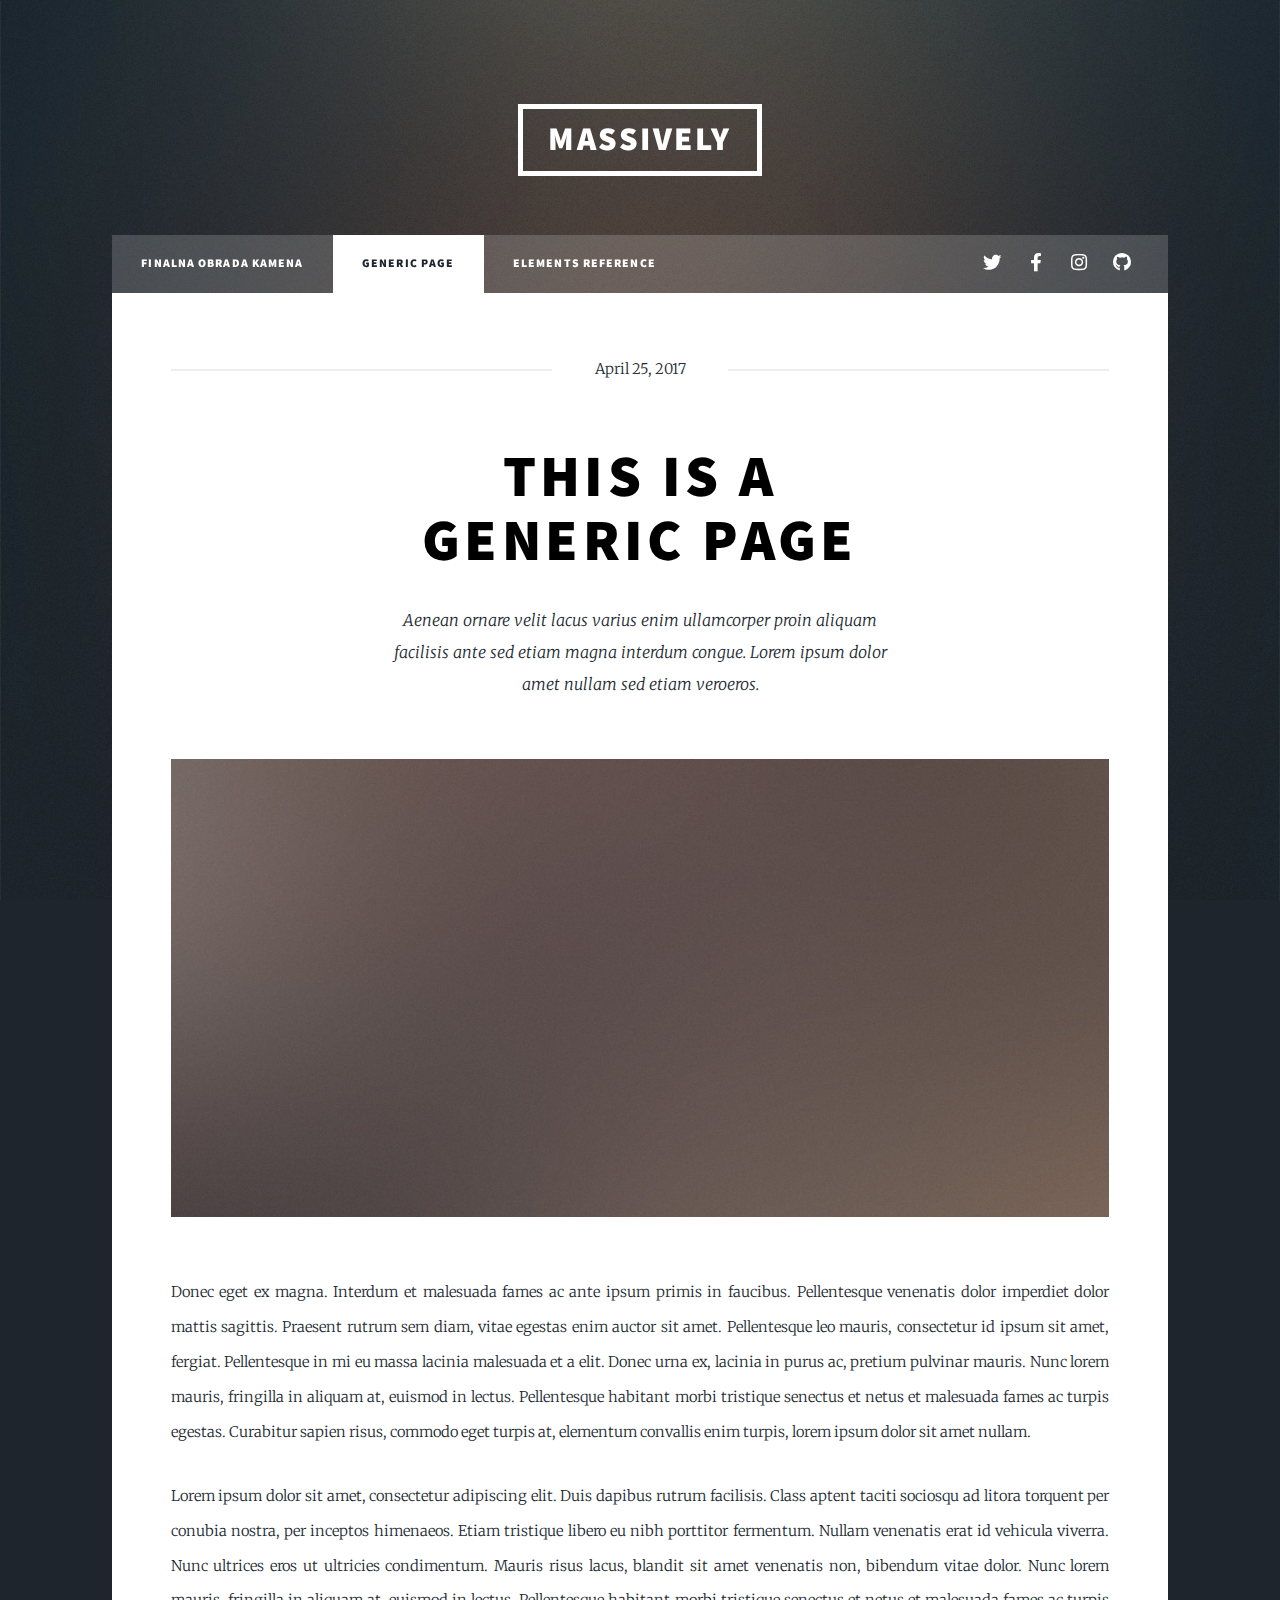
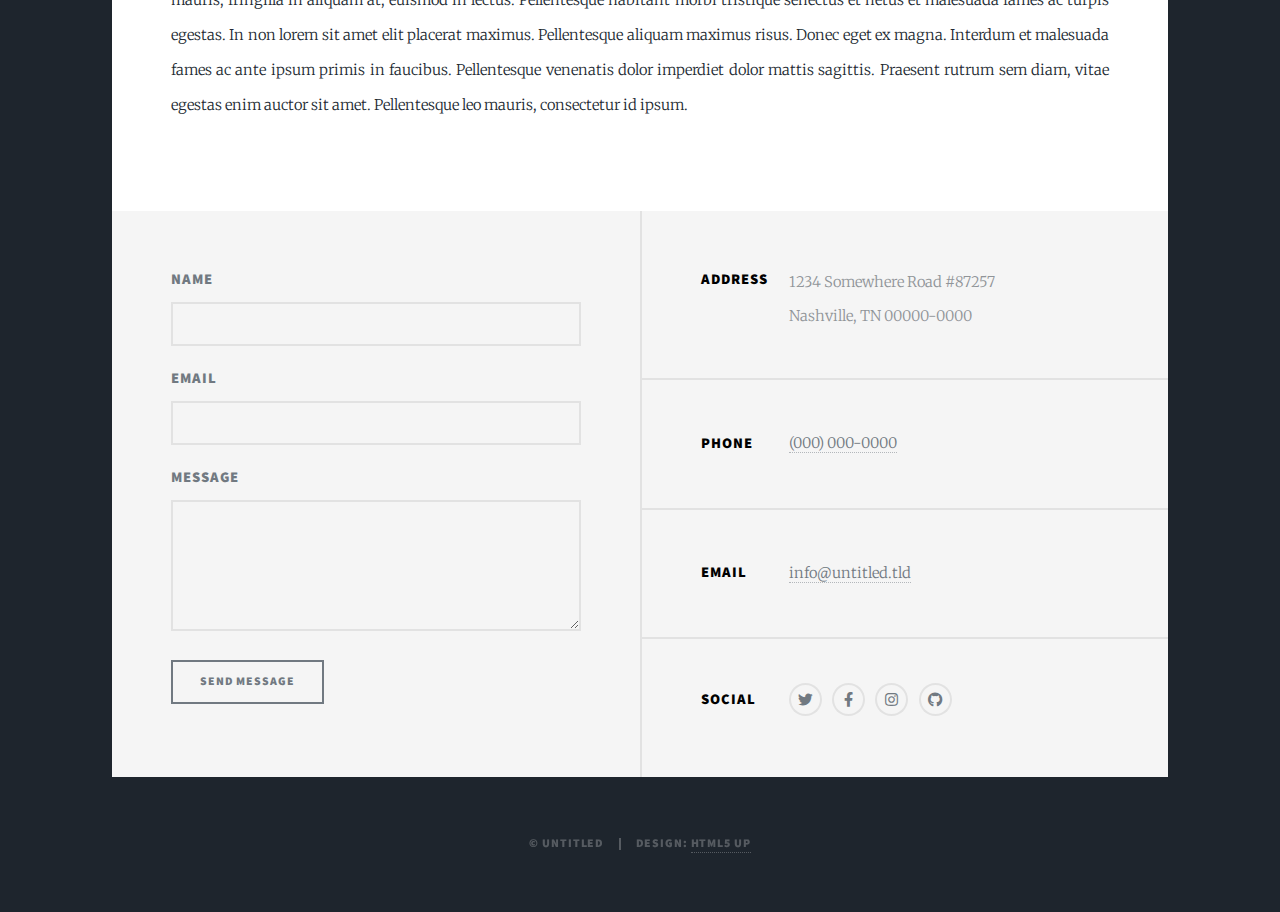
<file: generic.html>
<!DOCTYPE HTML>
<!--
	Massively by HTML5 UP
	html5up.net | @ajlkn
	Free for personal and commercial use under the CCA 3.0 license (html5up.net/license)
-->
<html>
	<head>
		<title>Generic Page - Massively by HTML5 UP</title>
		<meta charset="utf-8" />
		<meta name="viewport" content="width=device-width, initial-scale=1, user-scalable=no" />
		<link rel="stylesheet" href="assets/css/main.css" />
		<noscript><link rel="stylesheet" href="assets/css/noscript.css" /></noscript>
	</head>
	<body class="is-preload">

		<!-- Wrapper -->
			<div id="wrapper">

				<!-- Header -->
					<header id="header">
						<a href="index.html" class="logo">Massively</a>
					</header>

				<!-- Nav -->
					<nav id="nav">
						<ul class="links">
							<li><a href="index.html">FINALNA OBRADA KAMENA</a></li>
							<li class="active"><a href="generic.html">Generic Page</a></li>
							<li><a href="elements.html">Elements Reference</a></li>
						</ul>
						<ul class="icons">
							<li><a href="#" class="icon brands fa-twitter"><span class="label">Twitter</span></a></li>
							<li><a href="#" class="icon brands fa-facebook-f"><span class="label">Facebook</span></a></li>
							<li><a href="#" class="icon brands fa-instagram"><span class="label">Instagram</span></a></li>
							<li><a href="#" class="icon brands fa-github"><span class="label">GitHub</span></a></li>
						</ul>
					</nav>

				<!-- Main -->
					<div id="main">

						<!-- Post -->
							<section class="post">
								<header class="major">
									<span class="date">April 25, 2017</span>
									<h1>This is a<br />
									Generic Page</h1>
									<p>Aenean ornare velit lacus varius enim ullamcorper proin aliquam<br />
									facilisis ante sed etiam magna interdum congue. Lorem ipsum dolor<br />
									amet nullam sed etiam veroeros.</p>
								</header>
								<div class="image main"><img src="images/pic01.jpg" alt="" /></div>
								<p>Donec eget ex magna. Interdum et malesuada fames ac ante ipsum primis in faucibus. Pellentesque venenatis dolor imperdiet dolor mattis sagittis. Praesent rutrum sem diam, vitae egestas enim auctor sit amet. Pellentesque leo mauris, consectetur id ipsum sit amet, fergiat. Pellentesque in mi eu massa lacinia malesuada et a elit. Donec urna ex, lacinia in purus ac, pretium pulvinar mauris. Nunc lorem mauris, fringilla in aliquam at, euismod in lectus. Pellentesque habitant morbi tristique senectus et netus et malesuada fames ac turpis egestas. Curabitur sapien risus, commodo eget turpis at, elementum convallis enim turpis, lorem ipsum dolor sit amet nullam.</p>
								<p>Lorem ipsum dolor sit amet, consectetur adipiscing elit. Duis dapibus rutrum facilisis. Class aptent taciti sociosqu ad litora torquent per conubia nostra, per inceptos himenaeos. Etiam tristique libero eu nibh porttitor fermentum. Nullam venenatis erat id vehicula viverra. Nunc ultrices eros ut ultricies condimentum. Mauris risus lacus, blandit sit amet venenatis non, bibendum vitae dolor. Nunc lorem mauris, fringilla in aliquam at, euismod in lectus. Pellentesque habitant morbi tristique senectus et netus et malesuada fames ac turpis egestas. In non lorem sit amet elit placerat maximus. Pellentesque aliquam maximus risus. Donec eget ex magna. Interdum et malesuada fames ac ante ipsum primis in faucibus. Pellentesque venenatis dolor imperdiet dolor mattis sagittis. Praesent rutrum sem diam, vitae egestas enim auctor sit amet. Pellentesque leo mauris, consectetur id ipsum.</p>
							</section>

					</div>

				<!-- Footer -->
					<footer id="footer">
						<section>
							<form method="post" action="#">
								<div class="fields">
									<div class="field">
										<label for="name">Name</label>
										<input type="text" name="name" id="name" />
									</div>
									<div class="field">
										<label for="email">Email</label>
										<input type="text" name="email" id="email" />
									</div>
									<div class="field">
										<label for="message">Message</label>
										<textarea name="message" id="message" rows="3"></textarea>
									</div>
								</div>
								<ul class="actions">
									<li><input type="submit" value="Send Message" /></li>
								</ul>
							</form>
						</section>
						<section class="split contact">
							<section class="alt">
								<h3>Address</h3>
								<p>1234 Somewhere Road #87257<br />
								Nashville, TN 00000-0000</p>
							</section>
							<section>
								<h3>Phone</h3>
								<p><a href="#">(000) 000-0000</a></p>
							</section>
							<section>
								<h3>Email</h3>
								<p><a href="#">info@untitled.tld</a></p>
							</section>
							<section>
								<h3>Social</h3>
								<ul class="icons alt">
									<li><a href="#" class="icon brands alt fa-twitter"><span class="label">Twitter</span></a></li>
									<li><a href="#" class="icon brands alt fa-facebook-f"><span class="label">Facebook</span></a></li>
									<li><a href="#" class="icon brands alt fa-instagram"><span class="label">Instagram</span></a></li>
									<li><a href="#" class="icon brands alt fa-github"><span class="label">GitHub</span></a></li>
								</ul>
							</section>
						</section>
					</footer>

				<!-- Copyright -->
					<div id="copyright">
						<ul><li>&copy; Untitled</li><li>Design: <a href="https://html5up.net">HTML5 UP</a></li></ul>
					</div>

			</div>

		<!-- Scripts -->
			<script src="assets/js/jquery.min.js"></script>
			<script src="assets/js/jquery.scrollex.min.js"></script>
			<script src="assets/js/jquery.scrolly.min.js"></script>
			<script src="assets/js/browser.min.js"></script>
			<script src="assets/js/breakpoints.min.js"></script>
			<script src="assets/js/util.js"></script>
			<script src="assets/js/main.js"></script>

	</body>
</html>
</file>
<file: assets/css/main.css>
@import url(fontawesome-all.min.css);
@import url("https://fonts.googleapis.com/css?family=Merriweather:300,700,300italic,700italic|Source+Sans+Pro:900");

/*
	Massively by HTML5 UP
	html5up.net | @ajlkn
	Free for personal and commercial use under the CCA 3.0 license (html5up.net/license)
*/

html,
body,
div,
span,
applet,
object,
iframe,
h1,
h2,
h3,
h4,
h5,
h6,
p,
blockquote,
pre,
a,
abbr,
acronym,
address,
big,
cite,
code,
del,
dfn,
em,
img,
ins,
kbd,
q,
s,
samp,
small,
strike,
strong,
sub,
sup,
tt,
var,
b,
u,
i,
center,
dl,
dt,
dd,
ol,
ul,
li,
fieldset,
form,
label,
legend,
table,
caption,
tbody,
tfoot,
thead,
tr,
th,
td,
article,
aside,
canvas,
details,
embed,
figure,
figcaption,
footer,
header,
hgroup,
menu,
nav,
output,
ruby,
section,
summary,
time,
mark,
audio,
video {
  margin: 0;
  padding: 0;
  border: 0;
  font-size: 100%;
  font: inherit;
  vertical-align: baseline;
}

article,
aside,
details,
figcaption,
figure,
footer,
header,
hgroup,
menu,
nav,
section {
  display: block;
}

body {
  line-height: 1;
}

ol,
ul {
  list-style: none;
}

blockquote,
q {
  quotes: none;
}

blockquote:before,
blockquote:after,
q:before,
q:after {
  content: "";
  content: none;
}

table {
  border-collapse: collapse;
  border-spacing: 0;
}

body {
  -webkit-text-size-adjust: none;
}

mark {
  background-color: transparent;
  color: inherit;
}

input::-moz-focus-inner {
  border: 0;
  padding: 0;
}

input,
select,
textarea {
  -moz-appearance: none;
  -webkit-appearance: none;
  -ms-appearance: none;
  appearance: none;
}

/* Basic */

@-ms-viewport {
  width: device-width;
}

body {
  -ms-overflow-style: scrollbar;
}

@media screen and (max-width: 480px) {
  html,
  body {
    min-width: 320px;
  }
}

html {
  box-sizing: border-box;
}

*,
*:before,
*:after {
  box-sizing: inherit;
}

body {
  background-color: #1e252d;
}

body.is-preload *,
body.is-preload *:before,
body.is-preload *:after {
  -moz-animation: none !important;
  -webkit-animation: none !important;
  -ms-animation: none !important;
  animation: none !important;
  -moz-transition: none !important;
  -webkit-transition: none !important;
  -ms-transition: none !important;
  transition: none !important;
}

/* Type */

html {
  font-size: 16pt;
}

@media screen and (max-width: 1680px) {
  html {
    font-size: 12pt;
  }
}

@media screen and (max-width: 1280px) {
  html {
    font-size: 11pt;
  }
}

@media screen and (max-width: 360px) {
  html {
    font-size: 10pt;
  }
}

body {
  color: #212931;
}

body,
input,
select,
textarea {
  font-family: "Merriweather", Georgia, serif;
  font-weight: 300;
  font-size: 1rem;
  line-height: 2.375;
}

a {
  -moz-transition: color 0.2s ease-in-out, background-color 0.2s ease-in-out,
    border-color 0.2s ease-in-out, box-shadow 0.2s ease-in-out;
  -webkit-transition: color 0.2s ease-in-out, background-color 0.2s ease-in-out,
    border-color 0.2s ease-in-out, box-shadow 0.2s ease-in-out;
  -ms-transition: color 0.2s ease-in-out, background-color 0.2s ease-in-out,
    border-color 0.2s ease-in-out, box-shadow 0.2s ease-in-out;
  transition: color 0.2s ease-in-out, background-color 0.2s ease-in-out,
    border-color 0.2s ease-in-out, box-shadow 0.2s ease-in-out;
  border-bottom: dotted 1px;
  text-decoration: none;
}

a:hover {
  border-bottom-color: transparent;
}

strong,
b {
  font-weight: 600;
}

em,
i {
  font-style: italic;
}

p {
  text-align: justify;
  margin: 0 0 2rem 0;
}

h1,
h2,
h3,
h4,
h5,
h6 {
  font-family: "Source Sans Pro", Helvetica, sans-serif;
  font-weight: 900;
  line-height: 1.5;
  letter-spacing: 0.075em;
  text-transform: uppercase;
  margin: 0 0 1rem 0;
}

h1 a,
h2 a,
h3 a,
h4 a,
h5 a,
h6 a {
  border-bottom: 0;
  color: inherit;
  text-decoration: none;
}

h1 {
  font-size: 4rem;
  line-height: 1.1;
  margin: 0 0 2rem 0;
}

h2 {
  font-size: 1.75rem;
  line-height: 1.3;
  margin: 0 0 1.5rem 0;
}

h3 {
  font-size: 1.25rem;
  margin: 0 0 1.5rem 0;
}

h4 {
  font-size: 1rem;
}

h5 {
  font-size: 0.9rem;
}

h6 {
  font-size: 0.8rem;
}

sub {
  font-size: 0.8rem;
  position: relative;
  top: 0.5rem;
}

sup {
  font-size: 0.8rem;
  position: relative;
  top: -0.5rem;
}

blockquote {
  border-left: solid 4px;
  font-style: italic;
  margin: 0 0 2rem 0;
  padding: 0.5rem 0 0.5rem 2rem;
}

code {
  border: solid 2px;
  font-family: "Courier New", monospace;
  font-size: 0.9rem;
  margin: 0 0.25rem;
  padding: 0.25rem 0.65rem;
}

pre {
  -webkit-overflow-scrolling: touch;
  font-family: "Courier New", monospace;
  font-size: 0.9rem;
  margin: 0 0 2rem 0;
}

pre code {
  display: block;
  line-height: 1.75;
  padding: 1rem 1.5rem;
  overflow-x: auto;
}

hr {
  border: 0;
  border-bottom: solid 2px;
  margin: 3rem 0;
}

hr.major {
  margin: 5rem 0;
}

.align-left {
  text-align: left;
}

.align-center {
  text-align: center;
}

.align-right {
  text-align: right;
}

input,
select,
textarea {
  color: #212931;
}

a {
  color: #212931;
  border-bottom-color: rgba(33, 41, 49, 0.5);
}

a:hover {
  border-bottom-color: transparent;
  color: #18bfef !important;
}

strong,
b {
  color: #212931;
}

h1,
h2,
h3,
h4,
h5,
h6 {
  color: #000000;
}

blockquote {
  border-left-color: #eeeeee;
}

code {
  background: rgba(220, 220, 220, 0.25);
  border-color: #eeeeee;
}

hr {
  border-bottom-color: #eeeeee;
}

/* Row */

.row {
  display: flex;
  flex-wrap: wrap;
  box-sizing: border-box;
  align-items: stretch;
}

.row > * {
  box-sizing: border-box;
}

.row.gtr-uniform > * > :last-child {
  margin-bottom: 0;
}

.row.aln-left {
  justify-content: flex-start;
}

.row.aln-center {
  justify-content: center;
}

.row.aln-right {
  justify-content: flex-end;
}

.row.aln-top {
  align-items: flex-start;
}

.row.aln-middle {
  align-items: center;
}

.row.aln-bottom {
  align-items: flex-end;
}

.row > .imp {
  order: -1;
}

.row > .col-1 {
  width: 8.33333%;
}

.row > .off-1 {
  margin-left: 8.33333%;
}

.row > .col-2 {
  width: 16.66667%;
}

.row > .off-2 {
  margin-left: 16.66667%;
}

.row > .col-3 {
  width: 25%;
}

.row > .off-3 {
  margin-left: 25%;
}

.row > .col-4 {
  width: 33.33333%;
}

.row > .off-4 {
  margin-left: 33.33333%;
}

.row > .col-5 {
  width: 41.66667%;
}

.row > .off-5 {
  margin-left: 41.66667%;
}

.row > .col-6 {
  width: 50%;
}

.row > .off-6 {
  margin-left: 50%;
}

.row > .col-7 {
  width: 58.33333%;
}

.row > .off-7 {
  margin-left: 58.33333%;
}

.row > .col-8 {
  width: 66.66667%;
}

.row > .off-8 {
  margin-left: 66.66667%;
}

.row > .col-9 {
  width: 75%;
}

.row > .off-9 {
  margin-left: 75%;
}

.row > .col-10 {
  width: 83.33333%;
}

.row > .off-10 {
  margin-left: 83.33333%;
}

.row > .col-11 {
  width: 91.66667%;
}

.row > .off-11 {
  margin-left: 91.66667%;
}

.row > .col-12 {
  width: 100%;
}

.row > .off-12 {
  margin-left: 100%;
}

.row.gtr-0 {
  margin-top: 0;
  margin-left: 0rem;
}

.row.gtr-0 > * {
  padding: 0 0 0 0rem;
}

.row.gtr-0.gtr-uniform {
  margin-top: 0rem;
}

.row.gtr-0.gtr-uniform > * {
  padding-top: 0rem;
}

.row.gtr-25 {
  margin-top: 0;
  margin-left: -0.375rem;
}

.row.gtr-25 > * {
  padding: 0 0 0 0.375rem;
}

.row.gtr-25.gtr-uniform {
  margin-top: -0.375rem;
}

.row.gtr-25.gtr-uniform > * {
  padding-top: 0.375rem;
}

.row.gtr-50 {
  margin-top: 0;
  margin-left: -0.75rem;
}

.row.gtr-50 > * {
  padding: 0 0 0 0.75rem;
}

.row.gtr-50.gtr-uniform {
  margin-top: -0.75rem;
}

.row.gtr-50.gtr-uniform > * {
  padding-top: 0.75rem;
}

.row {
  margin-top: 0;
  margin-left: -1.5rem;
}

.row > * {
  padding: 0 0 0 1.5rem;
}

.row.gtr-uniform {
  margin-top: -1.5rem;
}

.row.gtr-uniform > * {
  padding-top: 1.5rem;
}

.row.gtr-150 {
  margin-top: 0;
  margin-left: -2.25rem;
}

.row.gtr-150 > * {
  padding: 0 0 0 2.25rem;
}

.row.gtr-150.gtr-uniform {
  margin-top: -2.25rem;
}

.row.gtr-150.gtr-uniform > * {
  padding-top: 2.25rem;
}

.row.gtr-200 {
  margin-top: 0;
  margin-left: -3rem;
}

.row.gtr-200 > * {
  padding: 0 0 0 3rem;
}

.row.gtr-200.gtr-uniform {
  margin-top: -3rem;
}

.row.gtr-200.gtr-uniform > * {
  padding-top: 3rem;
}

@media screen and (max-width: 1680px) {
  .row {
    display: flex;
    flex-wrap: wrap;
    box-sizing: border-box;
    align-items: stretch;
  }

  .row > * {
    box-sizing: border-box;
  }

  .row.gtr-uniform > * > :last-child {
    margin-bottom: 0;
  }

  .row.aln-left {
    justify-content: flex-start;
  }

  .row.aln-center {
    justify-content: center;
  }

  .row.aln-right {
    justify-content: flex-end;
  }

  .row.aln-top {
    align-items: flex-start;
  }

  .row.aln-middle {
    align-items: center;
  }

  .row.aln-bottom {
    align-items: flex-end;
  }

  .row > .imp-xlarge {
    order: -1;
  }

  .row > .col-1-xlarge {
    width: 8.33333%;
  }

  .row > .off-1-xlarge {
    margin-left: 8.33333%;
  }

  .row > .col-2-xlarge {
    width: 16.66667%;
  }

  .row > .off-2-xlarge {
    margin-left: 16.66667%;
  }

  .row > .col-3-xlarge {
    width: 25%;
  }

  .row > .off-3-xlarge {
    margin-left: 25%;
  }

  .row > .col-4-xlarge {
    width: 33.33333%;
  }

  .row > .off-4-xlarge {
    margin-left: 33.33333%;
  }

  .row > .col-5-xlarge {
    width: 41.66667%;
  }

  .row > .off-5-xlarge {
    margin-left: 41.66667%;
  }

  .row > .col-6-xlarge {
    width: 50%;
  }

  .row > .off-6-xlarge {
    margin-left: 50%;
  }

  .row > .col-7-xlarge {
    width: 58.33333%;
  }

  .row > .off-7-xlarge {
    margin-left: 58.33333%;
  }

  .row > .col-8-xlarge {
    width: 66.66667%;
  }

  .row > .off-8-xlarge {
    margin-left: 66.66667%;
  }

  .row > .col-9-xlarge {
    width: 75%;
  }

  .row > .off-9-xlarge {
    margin-left: 75%;
  }

  .row > .col-10-xlarge {
    width: 83.33333%;
  }

  .row > .off-10-xlarge {
    margin-left: 83.33333%;
  }

  .row > .col-11-xlarge {
    width: 91.66667%;
  }

  .row > .off-11-xlarge {
    margin-left: 91.66667%;
  }

  .row > .col-12-xlarge {
    width: 100%;
  }

  .row > .off-12-xlarge {
    margin-left: 100%;
  }

  .row.gtr-0 {
    margin-top: 0;
    margin-left: 0rem;
  }

  .row.gtr-0 > * {
    padding: 0 0 0 0rem;
  }

  .row.gtr-0.gtr-uniform {
    margin-top: 0rem;
  }

  .row.gtr-0.gtr-uniform > * {
    padding-top: 0rem;
  }

  .row.gtr-25 {
    margin-top: 0;
    margin-left: -0.375rem;
  }

  .row.gtr-25 > * {
    padding: 0 0 0 0.375rem;
  }

  .row.gtr-25.gtr-uniform {
    margin-top: -0.375rem;
  }

  .row.gtr-25.gtr-uniform > * {
    padding-top: 0.375rem;
  }

  .row.gtr-50 {
    margin-top: 0;
    margin-left: -0.75rem;
  }

  .row.gtr-50 > * {
    padding: 0 0 0 0.75rem;
  }

  .row.gtr-50.gtr-uniform {
    margin-top: -0.75rem;
  }

  .row.gtr-50.gtr-uniform > * {
    padding-top: 0.75rem;
  }

  .row {
    margin-top: 0;
    margin-left: -1.5rem;
  }

  .row > * {
    padding: 0 0 0 1.5rem;
  }

  .row.gtr-uniform {
    margin-top: -1.5rem;
  }

  .row.gtr-uniform > * {
    padding-top: 1.5rem;
  }

  .row.gtr-150 {
    margin-top: 0;
    margin-left: -2.25rem;
  }

  .row.gtr-150 > * {
    padding: 0 0 0 2.25rem;
  }

  .row.gtr-150.gtr-uniform {
    margin-top: -2.25rem;
  }

  .row.gtr-150.gtr-uniform > * {
    padding-top: 2.25rem;
  }

  .row.gtr-200 {
    margin-top: 0;
    margin-left: -3rem;
  }

  .row.gtr-200 > * {
    padding: 0 0 0 3rem;
  }

  .row.gtr-200.gtr-uniform {
    margin-top: -3rem;
  }

  .row.gtr-200.gtr-uniform > * {
    padding-top: 3rem;
  }
}

@media screen and (max-width: 1280px) {
  .row {
    display: flex;
    flex-wrap: wrap;
    box-sizing: border-box;
    align-items: stretch;
  }

  .row > * {
    box-sizing: border-box;
  }

  .row.gtr-uniform > * > :last-child {
    margin-bottom: 0;
  }

  .row.aln-left {
    justify-content: flex-start;
  }

  .row.aln-center {
    justify-content: center;
  }

  .row.aln-right {
    justify-content: flex-end;
  }

  .row.aln-top {
    align-items: flex-start;
  }

  .row.aln-middle {
    align-items: center;
  }

  .row.aln-bottom {
    align-items: flex-end;
  }

  .row > .imp-large {
    order: -1;
  }

  .row > .col-1-large {
    width: 8.33333%;
  }

  .row > .off-1-large {
    margin-left: 8.33333%;
  }

  .row > .col-2-large {
    width: 16.66667%;
  }

  .row > .off-2-large {
    margin-left: 16.66667%;
  }

  .row > .col-3-large {
    width: 25%;
  }

  .row > .off-3-large {
    margin-left: 25%;
  }

  .row > .col-4-large {
    width: 33.33333%;
  }

  .row > .off-4-large {
    margin-left: 33.33333%;
  }

  .row > .col-5-large {
    width: 41.66667%;
  }

  .row > .off-5-large {
    margin-left: 41.66667%;
  }

  .row > .col-6-large {
    width: 50%;
  }

  .row > .off-6-large {
    margin-left: 50%;
  }

  .row > .col-7-large {
    width: 58.33333%;
  }

  .row > .off-7-large {
    margin-left: 58.33333%;
  }

  .row > .col-8-large {
    width: 66.66667%;
  }

  .row > .off-8-large {
    margin-left: 66.66667%;
  }

  .row > .col-9-large {
    width: 75%;
  }

  .row > .off-9-large {
    margin-left: 75%;
  }

  .row > .col-10-large {
    width: 83.33333%;
  }

  .row > .off-10-large {
    margin-left: 83.33333%;
  }

  .row > .col-11-large {
    width: 91.66667%;
  }

  .row > .off-11-large {
    margin-left: 91.66667%;
  }

  .row > .col-12-large {
    width: 100%;
  }

  .row > .off-12-large {
    margin-left: 100%;
  }

  .row.gtr-0 {
    margin-top: 0;
    margin-left: 0rem;
  }

  .row.gtr-0 > * {
    padding: 0 0 0 0rem;
  }

  .row.gtr-0.gtr-uniform {
    margin-top: 0rem;
  }

  .row.gtr-0.gtr-uniform > * {
    padding-top: 0rem;
  }

  .row.gtr-25 {
    margin-top: 0;
    margin-left: -0.375rem;
  }

  .row.gtr-25 > * {
    padding: 0 0 0 0.375rem;
  }

  .row.gtr-25.gtr-uniform {
    margin-top: -0.375rem;
  }

  .row.gtr-25.gtr-uniform > * {
    padding-top: 0.375rem;
  }

  .row.gtr-50 {
    margin-top: 0;
    margin-left: -0.75rem;
  }

  .row.gtr-50 > * {
    padding: 0 0 0 0.75rem;
  }

  .row.gtr-50.gtr-uniform {
    margin-top: -0.75rem;
  }

  .row.gtr-50.gtr-uniform > * {
    padding-top: 0.75rem;
  }

  .row {
    margin-top: 0;
    margin-left: -1.5rem;
  }

  .row > * {
    padding: 0 0 0 1.5rem;
  }

  .row.gtr-uniform {
    margin-top: -1.5rem;
  }

  .row.gtr-uniform > * {
    padding-top: 1.5rem;
  }

  .row.gtr-150 {
    margin-top: 0;
    margin-left: -2.25rem;
  }

  .row.gtr-150 > * {
    padding: 0 0 0 2.25rem;
  }

  .row.gtr-150.gtr-uniform {
    margin-top: -2.25rem;
  }

  .row.gtr-150.gtr-uniform > * {
    padding-top: 2.25rem;
  }

  .row.gtr-200 {
    margin-top: 0;
    margin-left: -3rem;
  }

  .row.gtr-200 > * {
    padding: 0 0 0 3rem;
  }

  .row.gtr-200.gtr-uniform {
    margin-top: -3rem;
  }

  .row.gtr-200.gtr-uniform > * {
    padding-top: 3rem;
  }
}

@media screen and (max-width: 980px) {
  .row {
    display: flex;
    flex-wrap: wrap;
    box-sizing: border-box;
    align-items: stretch;
  }

  .row > * {
    box-sizing: border-box;
  }

  .row.gtr-uniform > * > :last-child {
    margin-bottom: 0;
  }

  .row.aln-left {
    justify-content: flex-start;
  }

  .row.aln-center {
    justify-content: center;
  }

  .row.aln-right {
    justify-content: flex-end;
  }

  .row.aln-top {
    align-items: flex-start;
  }

  .row.aln-middle {
    align-items: center;
  }

  .row.aln-bottom {
    align-items: flex-end;
  }

  .row > .imp-medium {
    order: -1;
  }

  .row > .col-1-medium {
    width: 8.33333%;
  }

  .row > .off-1-medium {
    margin-left: 8.33333%;
  }

  .row > .col-2-medium {
    width: 16.66667%;
  }

  .row > .off-2-medium {
    margin-left: 16.66667%;
  }

  .row > .col-3-medium {
    width: 25%;
  }

  .row > .off-3-medium {
    margin-left: 25%;
  }

  .row > .col-4-medium {
    width: 33.33333%;
  }

  .row > .off-4-medium {
    margin-left: 33.33333%;
  }

  .row > .col-5-medium {
    width: 41.66667%;
  }

  .row > .off-5-medium {
    margin-left: 41.66667%;
  }

  .row > .col-6-medium {
    width: 50%;
  }

  .row > .off-6-medium {
    margin-left: 50%;
  }

  .row > .col-7-medium {
    width: 58.33333%;
  }

  .row > .off-7-medium {
    margin-left: 58.33333%;
  }

  .row > .col-8-medium {
    width: 66.66667%;
  }

  .row > .off-8-medium {
    margin-left: 66.66667%;
  }

  .row > .col-9-medium {
    width: 75%;
  }

  .row > .off-9-medium {
    margin-left: 75%;
  }

  .row > .col-10-medium {
    width: 83.33333%;
  }

  .row > .off-10-medium {
    margin-left: 83.33333%;
  }

  .row > .col-11-medium {
    width: 91.66667%;
  }

  .row > .off-11-medium {
    margin-left: 91.66667%;
  }

  .row > .col-12-medium {
    width: 100%;
  }

  .row > .off-12-medium {
    margin-left: 100%;
  }

  .row.gtr-0 {
    margin-top: 0;
    margin-left: 0rem;
  }

  .row.gtr-0 > * {
    padding: 0 0 0 0rem;
  }

  .row.gtr-0.gtr-uniform {
    margin-top: 0rem;
  }

  .row.gtr-0.gtr-uniform > * {
    padding-top: 0rem;
  }

  .row.gtr-25 {
    margin-top: 0;
    margin-left: -0.375rem;
  }

  .row.gtr-25 > * {
    padding: 0 0 0 0.375rem;
  }

  .row.gtr-25.gtr-uniform {
    margin-top: -0.375rem;
  }

  .row.gtr-25.gtr-uniform > * {
    padding-top: 0.375rem;
  }

  .row.gtr-50 {
    margin-top: 0;
    margin-left: -0.75rem;
  }

  .row.gtr-50 > * {
    padding: 0 0 0 0.75rem;
  }

  .row.gtr-50.gtr-uniform {
    margin-top: -0.75rem;
  }

  .row.gtr-50.gtr-uniform > * {
    padding-top: 0.75rem;
  }

  .row {
    margin-top: 0;
    margin-left: -1.5rem;
  }

  .row > * {
    padding: 0 0 0 1.5rem;
  }

  .row.gtr-uniform {
    margin-top: -1.5rem;
  }

  .row.gtr-uniform > * {
    padding-top: 1.5rem;
  }

  .row.gtr-150 {
    margin-top: 0;
    margin-left: -2.25rem;
  }

  .row.gtr-150 > * {
    padding: 0 0 0 2.25rem;
  }

  .row.gtr-150.gtr-uniform {
    margin-top: -2.25rem;
  }

  .row.gtr-150.gtr-uniform > * {
    padding-top: 2.25rem;
  }

  .row.gtr-200 {
    margin-top: 0;
    margin-left: -3rem;
  }

  .row.gtr-200 > * {
    padding: 0 0 0 3rem;
  }

  .row.gtr-200.gtr-uniform {
    margin-top: -3rem;
  }

  .row.gtr-200.gtr-uniform > * {
    padding-top: 3rem;
  }
}

@media screen and (max-width: 736px) {
  .row {
    display: flex;
    flex-wrap: wrap;
    box-sizing: border-box;
    align-items: stretch;
  }

  .row > * {
    box-sizing: border-box;
  }

  .row.gtr-uniform > * > :last-child {
    margin-bottom: 0;
  }

  .row.aln-left {
    justify-content: flex-start;
  }

  .row.aln-center {
    justify-content: center;
  }

  .row.aln-right {
    justify-content: flex-end;
  }

  .row.aln-top {
    align-items: flex-start;
  }

  .row.aln-middle {
    align-items: center;
  }

  .row.aln-bottom {
    align-items: flex-end;
  }

  .row > .imp-small {
    order: -1;
  }

  .row > .col-1-small {
    width: 8.33333%;
  }

  .row > .off-1-small {
    margin-left: 8.33333%;
  }

  .row > .col-2-small {
    width: 16.66667%;
  }

  .row > .off-2-small {
    margin-left: 16.66667%;
  }

  .row > .col-3-small {
    width: 25%;
  }

  .row > .off-3-small {
    margin-left: 25%;
  }

  .row > .col-4-small {
    width: 33.33333%;
  }

  .row > .off-4-small {
    margin-left: 33.33333%;
  }

  .row > .col-5-small {
    width: 41.66667%;
  }

  .row > .off-5-small {
    margin-left: 41.66667%;
  }

  .row > .col-6-small {
    width: 50%;
  }

  .row > .off-6-small {
    margin-left: 50%;
  }

  .row > .col-7-small {
    width: 58.33333%;
  }

  .row > .off-7-small {
    margin-left: 58.33333%;
  }

  .row > .col-8-small {
    width: 66.66667%;
  }

  .row > .off-8-small {
    margin-left: 66.66667%;
  }

  .row > .col-9-small {
    width: 75%;
  }

  .row > .off-9-small {
    margin-left: 75%;
  }

  .row > .col-10-small {
    width: 83.33333%;
  }

  .row > .off-10-small {
    margin-left: 83.33333%;
  }

  .row > .col-11-small {
    width: 91.66667%;
  }

  .row > .off-11-small {
    margin-left: 91.66667%;
  }

  .row > .col-12-small {
    width: 100%;
  }

  .row > .off-12-small {
    margin-left: 100%;
  }

  .row.gtr-0 {
    margin-top: 0;
    margin-left: 0rem;
  }

  .row.gtr-0 > * {
    padding: 0 0 0 0rem;
  }

  .row.gtr-0.gtr-uniform {
    margin-top: 0rem;
  }

  .row.gtr-0.gtr-uniform > * {
    padding-top: 0rem;
  }

  .row.gtr-25 {
    margin-top: 0;
    margin-left: -0.375rem;
  }

  .row.gtr-25 > * {
    padding: 0 0 0 0.375rem;
  }

  .row.gtr-25.gtr-uniform {
    margin-top: -0.375rem;
  }

  .row.gtr-25.gtr-uniform > * {
    padding-top: 0.375rem;
  }

  .row.gtr-50 {
    margin-top: 0;
    margin-left: -0.75rem;
  }

  .row.gtr-50 > * {
    padding: 0 0 0 0.75rem;
  }

  .row.gtr-50.gtr-uniform {
    margin-top: -0.75rem;
  }

  .row.gtr-50.gtr-uniform > * {
    padding-top: 0.75rem;
  }

  .row {
    margin-top: 0;
    margin-left: -1.5rem;
  }

  .row > * {
    padding: 0 0 0 1.5rem;
  }

  .row.gtr-uniform {
    margin-top: -1.5rem;
  }

  .row.gtr-uniform > * {
    padding-top: 1.5rem;
  }

  .row.gtr-150 {
    margin-top: 0;
    margin-left: -2.25rem;
  }

  .row.gtr-150 > * {
    padding: 0 0 0 2.25rem;
  }

  .row.gtr-150.gtr-uniform {
    margin-top: -2.25rem;
  }

  .row.gtr-150.gtr-uniform > * {
    padding-top: 2.25rem;
  }

  .row.gtr-200 {
    margin-top: 0;
    margin-left: -3rem;
  }

  .row.gtr-200 > * {
    padding: 0 0 0 3rem;
  }

  .row.gtr-200.gtr-uniform {
    margin-top: -3rem;
  }

  .row.gtr-200.gtr-uniform > * {
    padding-top: 3rem;
  }
}

@media screen and (max-width: 480px) {
  .row {
    display: flex;
    flex-wrap: wrap;
    box-sizing: border-box;
    align-items: stretch;
  }

  .row > * {
    box-sizing: border-box;
  }

  .row.gtr-uniform > * > :last-child {
    margin-bottom: 0;
  }

  .row.aln-left {
    justify-content: flex-start;
  }

  .row.aln-center {
    justify-content: center;
  }

  .row.aln-right {
    justify-content: flex-end;
  }

  .row.aln-top {
    align-items: flex-start;
  }

  .row.aln-middle {
    align-items: center;
  }

  .row.aln-bottom {
    align-items: flex-end;
  }

  .row > .imp-xsmall {
    order: -1;
  }

  .row > .col-1-xsmall {
    width: 8.33333%;
  }

  .row > .off-1-xsmall {
    margin-left: 8.33333%;
  }

  .row > .col-2-xsmall {
    width: 16.66667%;
  }

  .row > .off-2-xsmall {
    margin-left: 16.66667%;
  }

  .row > .col-3-xsmall {
    width: 25%;
  }

  .row > .off-3-xsmall {
    margin-left: 25%;
  }

  .row > .col-4-xsmall {
    width: 33.33333%;
  }

  .row > .off-4-xsmall {
    margin-left: 33.33333%;
  }

  .row > .col-5-xsmall {
    width: 41.66667%;
  }

  .row > .off-5-xsmall {
    margin-left: 41.66667%;
  }

  .row > .col-6-xsmall {
    width: 50%;
  }

  .row > .off-6-xsmall {
    margin-left: 50%;
  }

  .row > .col-7-xsmall {
    width: 58.33333%;
  }

  .row > .off-7-xsmall {
    margin-left: 58.33333%;
  }

  .row > .col-8-xsmall {
    width: 66.66667%;
  }

  .row > .off-8-xsmall {
    margin-left: 66.66667%;
  }

  .row > .col-9-xsmall {
    width: 75%;
  }

  .row > .off-9-xsmall {
    margin-left: 75%;
  }

  .row > .col-10-xsmall {
    width: 83.33333%;
  }

  .row > .off-10-xsmall {
    margin-left: 83.33333%;
  }

  .row > .col-11-xsmall {
    width: 91.66667%;
  }

  .row > .off-11-xsmall {
    margin-left: 91.66667%;
  }

  .row > .col-12-xsmall {
    width: 100%;
  }

  .row > .off-12-xsmall {
    margin-left: 100%;
  }

  .row.gtr-0 {
    margin-top: 0;
    margin-left: 0rem;
  }

  .row.gtr-0 > * {
    padding: 0 0 0 0rem;
  }

  .row.gtr-0.gtr-uniform {
    margin-top: 0rem;
  }

  .row.gtr-0.gtr-uniform > * {
    padding-top: 0rem;
  }

  .row.gtr-25 {
    margin-top: 0;
    margin-left: -0.375rem;
  }

  .row.gtr-25 > * {
    padding: 0 0 0 0.375rem;
  }

  .row.gtr-25.gtr-uniform {
    margin-top: -0.375rem;
  }

  .row.gtr-25.gtr-uniform > * {
    padding-top: 0.375rem;
  }

  .row.gtr-50 {
    margin-top: 0;
    margin-left: -0.75rem;
  }

  .row.gtr-50 > * {
    padding: 0 0 0 0.75rem;
  }

  .row.gtr-50.gtr-uniform {
    margin-top: -0.75rem;
  }

  .row.gtr-50.gtr-uniform > * {
    padding-top: 0.75rem;
  }

  .row {
    margin-top: 0;
    margin-left: -1.5rem;
  }

  .row > * {
    padding: 0 0 0 1.5rem;
  }

  .row.gtr-uniform {
    margin-top: -1.5rem;
  }

  .row.gtr-uniform > * {
    padding-top: 1.5rem;
  }

  .row.gtr-150 {
    margin-top: 0;
    margin-left: -2.25rem;
  }

  .row.gtr-150 > * {
    padding: 0 0 0 2.25rem;
  }

  .row.gtr-150.gtr-uniform {
    margin-top: -2.25rem;
  }

  .row.gtr-150.gtr-uniform > * {
    padding-top: 2.25rem;
  }

  .row.gtr-200 {
    margin-top: 0;
    margin-left: -3rem;
  }

  .row.gtr-200 > * {
    padding: 0 0 0 3rem;
  }

  .row.gtr-200.gtr-uniform {
    margin-top: -3rem;
  }

  .row.gtr-200.gtr-uniform > * {
    padding-top: 3rem;
  }
}

@media screen and (max-width: 360px) {
  .row {
    display: flex;
    flex-wrap: wrap;
    box-sizing: border-box;
    align-items: stretch;
  }

  .row > * {
    box-sizing: border-box;
  }

  .row.gtr-uniform > * > :last-child {
    margin-bottom: 0;
  }

  .row.aln-left {
    justify-content: flex-start;
  }

  .row.aln-center {
    justify-content: center;
  }

  .row.aln-right {
    justify-content: flex-end;
  }

  .row.aln-top {
    align-items: flex-start;
  }

  .row.aln-middle {
    align-items: center;
  }

  .row.aln-bottom {
    align-items: flex-end;
  }

  .row > .imp-xxsmall {
    order: -1;
  }

  .row > .col-1-xxsmall {
    width: 8.33333%;
  }

  .row > .off-1-xxsmall {
    margin-left: 8.33333%;
  }

  .row > .col-2-xxsmall {
    width: 16.66667%;
  }

  .row > .off-2-xxsmall {
    margin-left: 16.66667%;
  }

  .row > .col-3-xxsmall {
    width: 25%;
  }

  .row > .off-3-xxsmall {
    margin-left: 25%;
  }

  .row > .col-4-xxsmall {
    width: 33.33333%;
  }

  .row > .off-4-xxsmall {
    margin-left: 33.33333%;
  }

  .row > .col-5-xxsmall {
    width: 41.66667%;
  }

  .row > .off-5-xxsmall {
    margin-left: 41.66667%;
  }

  .row > .col-6-xxsmall {
    width: 50%;
  }

  .row > .off-6-xxsmall {
    margin-left: 50%;
  }

  .row > .col-7-xxsmall {
    width: 58.33333%;
  }

  .row > .off-7-xxsmall {
    margin-left: 58.33333%;
  }

  .row > .col-8-xxsmall {
    width: 66.66667%;
  }

  .row > .off-8-xxsmall {
    margin-left: 66.66667%;
  }

  .row > .col-9-xxsmall {
    width: 75%;
  }

  .row > .off-9-xxsmall {
    margin-left: 75%;
  }

  .row > .col-10-xxsmall {
    width: 83.33333%;
  }

  .row > .off-10-xxsmall {
    margin-left: 83.33333%;
  }

  .row > .col-11-xxsmall {
    width: 91.66667%;
  }

  .row > .off-11-xxsmall {
    margin-left: 91.66667%;
  }

  .row > .col-12-xxsmall {
    width: 100%;
  }

  .row > .off-12-xxsmall {
    margin-left: 100%;
  }

  .row.gtr-0 {
    margin-top: 0;
    margin-left: 0rem;
  }

  .row.gtr-0 > * {
    padding: 0 0 0 0rem;
  }

  .row.gtr-0.gtr-uniform {
    margin-top: 0rem;
  }

  .row.gtr-0.gtr-uniform > * {
    padding-top: 0rem;
  }

  .row.gtr-25 {
    margin-top: 0;
    margin-left: -0.375rem;
  }

  .row.gtr-25 > * {
    padding: 0 0 0 0.375rem;
  }

  .row.gtr-25.gtr-uniform {
    margin-top: -0.375rem;
  }

  .row.gtr-25.gtr-uniform > * {
    padding-top: 0.375rem;
  }

  .row.gtr-50 {
    margin-top: 0;
    margin-left: -0.75rem;
  }

  .row.gtr-50 > * {
    padding: 0 0 0 0.75rem;
  }

  .row.gtr-50.gtr-uniform {
    margin-top: -0.75rem;
  }

  .row.gtr-50.gtr-uniform > * {
    padding-top: 0.75rem;
  }

  .row {
    margin-top: 0;
    margin-left: -1.5rem;
  }

  .row > * {
    padding: 0 0 0 1.5rem;
  }

  .row.gtr-uniform {
    margin-top: -1.5rem;
  }

  .row.gtr-uniform > * {
    padding-top: 1.5rem;
  }

  .row.gtr-150 {
    margin-top: 0;
    margin-left: -2.25rem;
  }

  .row.gtr-150 > * {
    padding: 0 0 0 2.25rem;
  }

  .row.gtr-150.gtr-uniform {
    margin-top: -2.25rem;
  }

  .row.gtr-150.gtr-uniform > * {
    padding-top: 2.25rem;
  }

  .row.gtr-200 {
    margin-top: 0;
    margin-left: -3rem;
  }

  .row.gtr-200 > * {
    padding: 0 0 0 3rem;
  }

  .row.gtr-200.gtr-uniform {
    margin-top: -3rem;
  }

  .row.gtr-200.gtr-uniform > * {
    padding-top: 3rem;
  }
}

/* Box */

.box {
  border: solid 2px;
  margin-bottom: 2rem;
  padding: 1.5rem;
}

.box > :last-child,
.box > :last-child > :last-child,
.box > :last-child > :last-child > :last-child {
  margin-bottom: 0;
}

.box.alt {
  border: 0;
  border-radius: 0;
  padding: 0;
}

.box {
  border-color: #eeeeee;
}

/* Button */

input[type="submit"],
input[type="reset"],
input[type="button"],
button,
.button {
  -moz-appearance: none;
  -webkit-appearance: none;
  -ms-appearance: none;
  appearance: none;
  -moz-transition: background-color 0.2s ease-in-out,
    box-shadow 0.2s ease-in-out, color 0.2s ease-in-out;
  -webkit-transition: background-color 0.2s ease-in-out,
    box-shadow 0.2s ease-in-out, color 0.2s ease-in-out;
  -ms-transition: background-color 0.2s ease-in-out, box-shadow 0.2s ease-in-out,
    color 0.2s ease-in-out;
  transition: background-color 0.2s ease-in-out, box-shadow 0.2s ease-in-out,
    color 0.2s ease-in-out;
  border: 0;
  border-radius: 0;
  cursor: pointer;
  display: inline-block;
  font-family: "Source Sans Pro", Helvetica, sans-serif;
  font-size: 0.8rem;
  font-weight: 900;
  letter-spacing: 0.075em;
  height: 3rem;
  line-height: 3rem;
  padding: 0 2rem;
  text-align: center;
  text-decoration: none;
  text-transform: uppercase;
  white-space: nowrap;
}

input[type="submit"].icon:before,
input[type="reset"].icon:before,
input[type="button"].icon:before,
button.icon:before,
.button.icon:before {
  margin-right: 0.5rem;
}

input[type="submit"].icon.solo,
input[type="reset"].icon.solo,
input[type="button"].icon.solo,
button.icon.solo,
.button.icon.solo {
  position: relative;
  width: 4rem;
  height: 4rem;
  line-height: 4rem;
  border-radius: 4rem;
  text-indent: 4rem;
  overflow: hidden;
  padding: 0;
  white-space: nowrap;
}

input[type="submit"].icon.solo:before,
input[type="reset"].icon.solo:before,
input[type="button"].icon.solo:before,
button.icon.solo:before,
.button.icon.solo:before {
  position: absolute;
  display: block;
  top: 0;
  left: 0;
  width: inherit;
  height: inherit;
  line-height: inherit;
  font-size: 1.25rem;
  margin-right: 0;
  text-align: center;
  text-indent: 0;
}

input[type="submit"].fit,
input[type="reset"].fit,
input[type="button"].fit,
button.fit,
.button.fit {
  width: 100%;
}

input[type="submit"].small,
input[type="reset"].small,
input[type="button"].small,
button.small,
.button.small {
  font-size: 0.7rem;
  height: 2.5rem;
  line-height: 2.5rem;
  padding: 0 1.5rem;
}

input[type="submit"].large,
input[type="reset"].large,
input[type="button"].large,
button.large,
.button.large {
  font-size: 0.9rem;
  height: 3.5rem;
  line-height: 3.5rem;
  padding: 0 2.75rem;
}

@media screen and (max-width: 980px) {
  input[type="submit"],
  input[type="reset"],
  input[type="button"],
  button,
  .button {
    font-size: 0.9rem;
    height: 3.25rem;
    line-height: 3.25rem;
  }

  input[type="submit"].large,
  input[type="reset"].large,
  input[type="button"].large,
  button.large,
  .button.large {
    font-size: 1rem;
    height: 3.75rem;
    line-height: 3.75rem;
  }
}

input[type="submit"].disabled,
input[type="submit"]:disabled,
input[type="reset"].disabled,
input[type="reset"]:disabled,
input[type="button"].disabled,
input[type="button"]:disabled,
button.disabled,
button:disabled,
.button.disabled,
.button:disabled {
  pointer-events: none;
  opacity: 0.25;
}

input[type="submit"],
input[type="reset"],
input[type="button"],
button,
.button {
  background-color: transparent;
  color: #212931 !important;
}

input[type="submit"]:hover,
input[type="reset"]:hover,
input[type="button"]:hover,
button:hover,
.button:hover {
  box-shadow: inset 0 0 0 2px #18bfef;
  color: #18bfef !important;
}

input[type="submit"].primary,
input[type="reset"].primary,
input[type="button"].primary,
button.primary,
.button.primary {
  background-color: #212931;
  box-shadow: none;
  color: #ffffff !important;
}

input[type="submit"].primary:hover,
input[type="reset"].primary:hover,
input[type="button"].primary:hover,
button.primary:hover,
.button.primary:hover {
  background-color: #18bfef;
}

/* Form */

form {
  margin: 0 0 2rem 0;
}

form > :last-child {
  margin-bottom: 0;
}

form > .fields {
  display: -moz-flex;
  display: -webkit-flex;
  display: -ms-flex;
  display: flex;
  -moz-flex-wrap: wrap;
  -webkit-flex-wrap: wrap;
  -ms-flex-wrap: wrap;
  flex-wrap: wrap;
  width: calc(100% + 3rem);
  margin: -1.5rem 0 2rem -1.5rem;
}

form > .fields > .field {
  -moz-flex-grow: 0;
  -webkit-flex-grow: 0;
  -ms-flex-grow: 0;
  flex-grow: 0;
  -moz-flex-shrink: 0;
  -webkit-flex-shrink: 0;
  -ms-flex-shrink: 0;
  flex-shrink: 0;
  padding: 1.5rem 0 0 1.5rem;
  width: calc(100% - 1.5rem);
}

form > .fields > .field.half {
  width: calc(50% - 0.75rem);
}

form > .fields > .field.third {
  width: calc(100% / 3 - 0.5rem);
}

form > .fields > .field.quarter {
  width: calc(25% - 0.375rem);
}

@media screen and (max-width: 480px) {
  form > .fields {
    width: calc(100% + 3rem);
    margin: -1.5rem 0 2rem -1.5rem;
  }

  form > .fields > .field {
    padding: 1.5rem 0 0 1.5rem;
    width: calc(100% - 1.5rem);
  }

  form > .fields > .field.half {
    width: calc(100% - 1.5rem);
  }

  form > .fields > .field.third {
    width: calc(100% - 1.5rem);
  }

  form > .fields > .field.quarter {
    width: calc(100% - 1.5rem);
  }
}

label {
  display: block;
  font-family: "Source Sans Pro", Helvetica, sans-serif;
  font-weight: 900;
  line-height: 1.5;
  letter-spacing: 0.075em;
  font-size: 0.8rem;
  text-transform: uppercase;
  margin: 0 0 0.75rem 0;
}

@media screen and (max-width: 980px) {
  label {
    font-size: 0.9rem;
  }
}

input[type="text"],
input[type="password"],
input[type="email"],
select,
textarea {
  -moz-appearance: none;
  -webkit-appearance: none;
  -ms-appearance: none;
  appearance: none;
  background: transparent;
  border-radius: 0;
  border: solid 2px;
  color: inherit;
  display: block;
  outline: 0;
  padding: 0 1rem;
  text-decoration: none;
  width: 100%;
}

input[type="text"]:invalid,
input[type="password"]:invalid,
input[type="email"]:invalid,
select:invalid,
textarea:invalid {
  box-shadow: none;
}

select {
  background-size: 1.25rem;
  background-repeat: no-repeat;
  background-position: calc(100% - 1rem) center;
  height: 3rem;
  padding-right: 3rem;
  text-overflow: ellipsis;
}

select:focus::-ms-value {
  background-color: transparent;
}

select::-ms-expand {
  display: none;
}

input[type="text"],
input[type="password"],
input[type="email"],
select {
  height: 3rem;
}

textarea {
  padding: 0.75rem 1rem;
}

input[type="checkbox"],
input[type="radio"] {
  -moz-appearance: none;
  -webkit-appearance: none;
  -ms-appearance: none;
  appearance: none;
  display: block;
  float: left;
  margin-right: -2rem;
  opacity: 0;
  width: 1rem;
  z-index: -1;
}

input[type="checkbox"] + label,
input[type="radio"] + label {
  text-decoration: none;
  cursor: pointer;
  display: inline-block;
  font-size: 1rem;
  letter-spacing: 0;
  font-family: "Merriweather", Georgia, serif;
  text-transform: none;
  font-weight: 300;
  padding-left: 2.8rem;
  padding-right: 1rem;
  position: relative;
}

input[type="checkbox"] + label:before,
input[type="radio"] + label:before {
  -moz-osx-font-smoothing: grayscale;
  -webkit-font-smoothing: antialiased;
  display: inline-block;
  font-style: normal;
  font-variant: normal;
  text-rendering: auto;
  line-height: 1;
  text-transform: none !important;
  font-family: "Font Awesome 5 Free";
  font-weight: 900;
}

input[type="checkbox"] + label:before,
input[type="radio"] + label:before {
  border-radius: 0;
  border: solid 2px;
  content: "";
  display: inline-block;
  font-size: 0.8rem;
  height: 1.8rem;
  left: 0;
  line-height: 1.65rem;
  position: absolute;
  text-align: center;
  top: -0.125rem;
  width: 1.8rem;
}

input[type="checkbox"]:checked + label:before,
input[type="radio"]:checked + label:before {
  content: "\f00c";
}

input[type="checkbox"] + label:before {
  border-radius: 0;
}

input[type="radio"] + label:before {
  border-radius: 100%;
}

::-webkit-input-placeholder {
  opacity: 1;
}

:-moz-placeholder {
  opacity: 1;
}

::-moz-placeholder {
  opacity: 1;
}

:-ms-input-placeholder {
  opacity: 1;
}

label {
  color: #212931;
}

input[type="text"],
input[type="password"],
input[type="email"],
select,
textarea {
  border-color: #eeeeee;
}

input[type="text"]:focus,
input[type="password"]:focus,
input[type="email"]:focus,
select:focus,
textarea:focus {
  border-color: #18bfef;
}

select {
  background-image: url("data:image/svg+xml;charset=utf8,%3Csvg xmlns='http://www.w3.org/2000/svg' width='40' height='40' preserveAspectRatio='none' viewBox='0 0 40 40'%3E%3Cpath d='M9.4,12.3l10.4,10.4l10.4-10.4c0.2-0.2,0.5-0.4,0.9-0.4c0.3,0,0.6,0.1,0.9,0.4l3.3,3.3c0.2,0.2,0.4,0.5,0.4,0.9 c0,0.4-0.1,0.6-0.4,0.9L20.7,31.9c-0.2,0.2-0.5,0.4-0.9,0.4c-0.3,0-0.6-0.1-0.9-0.4L4.3,17.3c-0.2-0.2-0.4-0.5-0.4-0.9 c0-0.4,0.1-0.6,0.4-0.9l3.3-3.3c0.2-0.2,0.5-0.4,0.9-0.4S9.1,12.1,9.4,12.3z' fill='%23eeeeee' /%3E%3C/svg%3E");
}

select option {
  background-color: #ffffff;
  color: #212931;
}

.select-wrapper:before {
  color: #eeeeee;
}

input[type="checkbox"] + label,
input[type="radio"] + label {
  color: #212931;
}

input[type="checkbox"] + label:before,
input[type="radio"] + label:before {
  border-color: #eeeeee;
}

input[type="checkbox"]:checked + label:before,
input[type="radio"]:checked + label:before {
  background-color: #212931;
  border-color: #212931;
  color: #ffffff;
}

input[type="checkbox"]:focus + label:before,
input[type="radio"]:focus + label:before {
  border-color: #18bfef;
}

::-webkit-input-placeholder {
  color: #909498 !important;
}

:-moz-placeholder {
  color: #909498 !important;
}

::-moz-placeholder {
  color: #909498 !important;
}

:-ms-input-placeholder {
  color: #909498 !important;
}

.formerize-placeholder {
  color: #909498 !important;
}

/* Icon */

.icon {
  text-decoration: none;
  border-bottom: none;
  position: relative;
}

.icon:before {
  -moz-osx-font-smoothing: grayscale;
  -webkit-font-smoothing: antialiased;
  display: inline-block;
  font-style: normal;
  font-variant: normal;
  text-rendering: auto;
  line-height: 1;
  text-transform: none !important;
  font-family: "Font Awesome 5 Free";
  font-weight: 400;
}

.icon > .label {
  display: none;
}

.icon:before {
  line-height: inherit;
}

.icon.solid:before {
  font-weight: 900;
}

.icon.brands:before {
  font-family: "Font Awesome 5 Brands";
}

/* Image */

.image {
  border: 0;
  display: inline-block;
  position: relative;
}

.image img {
  display: block;
}

.image.left,
.image.right {
  max-width: 40%;
}

.image.left img,
.image.right img {
  width: 100%;
}

.image.left {
  float: left;
  margin: 0 2rem 2rem 0;
  top: 0.75rem;
}

.image.right {
  float: right;
  margin: 0 0 2rem 2rem;
  top: 0.75rem;
}

.image.fit {
  display: block;
  margin: 2.5rem 0;
  width: 100%;
}

.image.fit:first-child {
  margin-top: 0;
}

.image.fit img {
  width: 100%;
}

.image.main {
  display: block;
  margin: 4rem 0;
  width: 100%;
}

.image.main:first-child {
  margin-top: 0;
}

.image.main img {
  width: 100%;
}

@media screen and (max-width: 736px) {
  .image.fit {
    margin: 2rem 0;
  }

  .image.main {
    margin: 2rem 0;
  }
}

a.image {
  overflow: hidden;
}

a.image img {
  -moz-transition: -moz-transform 0.2s ease-out;
  -webkit-transition: -webkit-transform 0.2s ease-out;
  -ms-transition: -ms-transform 0.2s ease-out;
  transition: transform 0.2s ease-out;
}

a.image:hover img {
  -moz-transform: scale(1.05);
  -webkit-transform: scale(1.05);
  -ms-transform: scale(1.05);
  transform: scale(1.05);
}

/* Actions */

ul.actions {
  display: -moz-flex;
  display: -webkit-flex;
  display: -ms-flex;
  display: flex;
  cursor: default;
  list-style: none;
  margin-left: -1rem;
  padding-left: 0;
}

ul.actions li {
  padding: 0 0 0 1rem;
  vertical-align: middle;
}

ul.actions.special {
  -moz-justify-content: center;
  -webkit-justify-content: center;
  -ms-justify-content: center;
  justify-content: center;
  width: 100%;
  margin-left: 0;
}

ul.actions.special li:first-child {
  padding-left: 0;
}

ul.actions.stacked {
  -moz-flex-direction: column;
  -webkit-flex-direction: column;
  -ms-flex-direction: column;
  flex-direction: column;
  margin-left: 0;
}

ul.actions.stacked li {
  padding: 1.3rem 0 0 0;
}

ul.actions.stacked li:first-child {
  padding-top: 0;
}

ul.actions.fit {
  width: calc(100% + 1rem);
}

ul.actions.fit li {
  -moz-flex-grow: 1;
  -webkit-flex-grow: 1;
  -ms-flex-grow: 1;
  flex-grow: 1;
  -moz-flex-shrink: 1;
  -webkit-flex-shrink: 1;
  -ms-flex-shrink: 1;
  flex-shrink: 1;
  width: 100%;
}

ul.actions.fit li > * {
  width: 100%;
}

ul.actions.fit.stacked {
  width: 100%;
}

@media screen and (max-width: 480px) {
  ul.actions:not(.fixed) {
    -moz-flex-direction: column;
    -webkit-flex-direction: column;
    -ms-flex-direction: column;
    flex-direction: column;
    margin-left: 0;
    width: 100% !important;
  }

  ul.actions:not(.fixed) li {
    -moz-flex-grow: 1;
    -webkit-flex-grow: 1;
    -ms-flex-grow: 1;
    flex-grow: 1;
    -moz-flex-shrink: 1;
    -webkit-flex-shrink: 1;
    -ms-flex-shrink: 1;
    flex-shrink: 1;
    padding: 1rem 0 0 0;
    text-align: center;
    width: 100%;
  }

  ul.actions:not(.fixed) li > * {
    width: 100%;
  }

  ul.actions:not(.fixed) li:first-child {
    padding-top: 0;
  }

  ul.actions:not(.fixed) li input[type="submit"],
  ul.actions:not(.fixed) li input[type="reset"],
  ul.actions:not(.fixed) li input[type="button"],
  ul.actions:not(.fixed) li button,
  ul.actions:not(.fixed) li .button {
    width: 100%;
  }

  ul.actions:not(.fixed) li input[type="submit"].icon:before,
  ul.actions:not(.fixed) li input[type="reset"].icon:before,
  ul.actions:not(.fixed) li input[type="button"].icon:before,
  ul.actions:not(.fixed) li button.icon:before,
  ul.actions:not(.fixed) li .button.icon:before {
    margin-left: -0.5rem;
  }
}

/* Icons */

ul.icons {
  cursor: default;
  list-style: none;
  padding-left: 0;
}

ul.icons li {
  display: inline-block;
  padding: 0 0.5rem 0 0;
  vertical-align: middle;
}

ul.icons li:last-child {
  padding-right: 0;
}

ul.icons li .icon:before {
  width: 2.25rem;
  height: 2.25rem;
  line-height: 2.25rem;
  display: inline-block;
  text-align: center;
  border-radius: 100%;
  font-size: 1.25rem;
}

ul.icons.alt li .icon:before {
  -moz-transition: color 0.2s ease-in-out, background-color 0.2s ease-in-out,
    border-color 0.2s ease-in-out, box-shadow 0.2s ease-in-out;
  -webkit-transition: color 0.2s ease-in-out, background-color 0.2s ease-in-out,
    border-color 0.2s ease-in-out, box-shadow 0.2s ease-in-out;
  -ms-transition: color 0.2s ease-in-out, background-color 0.2s ease-in-out,
    border-color 0.2s ease-in-out, box-shadow 0.2s ease-in-out;
  transition: color 0.2s ease-in-out, background-color 0.2s ease-in-out,
    border-color 0.2s ease-in-out, box-shadow 0.2s ease-in-out;
  font-size: 1rem;
}

/* List */

ol {
  list-style: decimal;
  margin: 0 0 2rem 0;
  padding-left: 1.25rem;
}

ol li {
  padding-left: 0.25rem;
}

ul {
  list-style: disc;
  margin: 0 0 2rem 0;
  padding-left: 1rem;
}

ul li {
  padding-left: 0.5rem;
}

ul.divided {
  list-style: none;
  padding-left: 0;
}

ul.divided li {
  border-top: solid 1px;
  padding: 0.5rem 0;
}

ul.divided li:first-child {
  border-top: 0;
  padding-top: 0;
}

dl {
  margin: 0 0 2rem 0;
}

dl dt {
  display: block;
  font-weight: 600;
  margin: 0 0 1rem 0;
}

dl dd {
  margin-left: 2rem;
}

ul.divided li {
  border-top-color: #eeeeee;
}

ul.icons li a.icon:hover:before {
  color: #18bfef;
}

ul.icons.alt li .icon:before {
  box-shadow: inset 0 0 0 2px #eeeeee;
}

ul.icons.alt li a.icon:hover:before {
  box-shadow: inset 0 0 0 2px #18bfef;
}

/* Section/Article */

section.special,
article.special {
  text-align: center;
}

header {
  cursor: default;
}

header > .date {
  display: block;
  font-size: 0.8rem;
  height: 1;
  margin: 0 0 1rem 0;
  position: relative;
}

header > p {
  font-style: italic;
}

header > h1 + p {
  font-size: 1.1rem;
  margin-top: -0.5rem;
  line-height: 2;
}

header > h2 + p {
  font-size: 1rem;
  margin-top: -0.75rem;
}

header > h3 + p {
  font-size: 0.9rem;
  margin-top: -0.75rem;
}

header > h4 + p {
  font-size: 0.8rem;
  margin-top: -0.75rem;
}

header.major {
  margin: 0 0 4rem 0;
  text-align: center;
}

header.major > :last-child {
  margin-bottom: 0;
}

header.major > p {
  margin-top: 0;
  text-align: center;
}

header.major > .date {
  font-size: 1rem;
  margin: 0 0 4rem 0;
}

header.major > .date:before,
header.major > .date:after {
  content: "";
  display: block;
  position: absolute;
  top: 50%;
  width: calc(50% - 6rem);
  border-top: solid 2px;
}

header.major > .date:before {
  left: 0;
}

header.major > .date:after {
  right: 0;
}

@media screen and (max-width: 980px) {
  header br {
    display: none;
  }
}

@media screen and (max-width: 736px) {
  header.major {
    margin: 0 0 2rem 0;
  }
}

header.major .date:before,
header.major .date:after {
  border-top-color: #eeeeee;
}

/* Table */

.table-wrapper {
  -webkit-overflow-scrolling: touch;
  overflow-x: auto;
}

table {
  margin: 0 0 2rem 0;
  width: 100%;
}

table tbody tr {
  border: solid 1px;
  border-left: 0;
  border-right: 0;
}

table td {
  padding: 0.75rem 0.75rem;
}

table th {
  font-family: "Source Sans Pro", Helvetica, sans-serif;
  font-size: 0.8rem;
  font-weight: 900;
  letter-spacing: 0.075em;
  line-height: 1.5;
  padding: 0 0.75rem 0.75rem 0.75rem;
  text-align: left;
  text-transform: uppercase;
}

@media screen and (max-width: 980px) {
  table th {
    font-size: 0.9rem;
  }
}

table thead {
  border-bottom: solid 2px;
}

table tfoot {
  border-top: solid 2px;
}

table.alt {
  border-collapse: separate;
}

table.alt tbody tr td {
  border: solid 1px;
  border-left-width: 0;
  border-top-width: 0;
}

table.alt tbody tr td:first-child {
  border-left-width: 1px;
}

table.alt tbody tr:first-child td {
  border-top-width: 1px;
}

table.alt thead {
  border-bottom: 0;
}

table.alt tfoot {
  border-top: 0;
}

table tbody tr {
  border-color: #eeeeee;
}

table tbody tr:nth-child(2n + 1) {
  background-color: rgba(220, 220, 220, 0.25);
}

table th {
  color: #212931;
}

table thead {
  border-bottom-color: #eeeeee;
}

table tfoot {
  border-top-color: #eeeeee;
}

table.alt tbody tr td {
  border-color: #eeeeee;
}

/* Pagination */

.pagination {
  display: -moz-inline-flex;
  display: -webkit-inline-flex;
  display: -ms-inline-flex;
  display: inline-flex;
  -moz-user-select: none;
  -webkit-user-select: none;
  -ms-user-select: none;
  user-select: none;
  cursor: default;
  list-style: none;
  margin: 0 0 2rem 2px;
  padding: 0;
}

.pagination a,
.pagination span {
  -moz-transition: background-color 0.2s ease-in-out,
    border-color 0.2s ease-in-out, box-shadow 0.2s ease-in-out,
    color 0.2s ease-in-out;
  -webkit-transition: background-color 0.2s ease-in-out,
    border-color 0.2s ease-in-out, box-shadow 0.2s ease-in-out,
    color 0.2s ease-in-out;
  -ms-transition: background-color 0.2s ease-in-out,
    border-color 0.2s ease-in-out, box-shadow 0.2s ease-in-out,
    color 0.2s ease-in-out;
  transition: background-color 0.2s ease-in-out, border-color 0.2s ease-in-out,
    box-shadow 0.2s ease-in-out, color 0.2s ease-in-out;
  border: solid 2px;
  display: inline-block;
  font-family: "Source Sans Pro", Helvetica, sans-serif;
  font-size: 0.8rem;
  font-weight: 900;
  height: 3rem;
  letter-spacing: 0.075em;
  line-height: calc(3rem - 4px);
  margin-left: -2px;
  min-width: 3rem;
  position: relative;
  text-align: center;
  text-decoration: none;
  text-transform: uppercase;
}

.pagination .next,
.pagination .previous {
  text-decoration: none;
  padding: 0 1.75rem;
}

.pagination .next:before,
.pagination .previous:before {
  -moz-osx-font-smoothing: grayscale;
  -webkit-font-smoothing: antialiased;
  display: inline-block;
  font-style: normal;
  font-variant: normal;
  text-rendering: auto;
  line-height: 1;
  text-transform: none !important;
  font-family: "Font Awesome 5 Free";
  font-weight: 900;
}

.pagination .next:before,
.pagination .previous:before {
  display: inline-block;
  color: inherit !important;
  line-height: inherit;
}

.pagination .previous:before {
  content: "\f104";
  margin-right: 0.9375em;
}

.pagination .next:before {
  content: "\f105";
  float: right;
  margin-left: 0.9375em;
}

@media screen and (max-width: 980px) {
  .pagination a,
  .pagination span {
    font-size: 0.9rem;
  }
}

@media screen and (max-width: 480px) {
  .pagination .page,
  .pagination .extra {
    display: none;
  }
}

.pagination a,
.pagination span {
  border-color: #eeeeee;
}

.pagination a {
  color: #212931 !important;
}

.pagination a:hover {
  color: #18bfef !important;
  border-color: #18bfef;
  z-index: 1;
}

.pagination a:hover + a,
.pagination a:hover + span {
  border-left-color: #18bfef;
}

.pagination a.active {
  background-color: #eeeeee;
}

.pagination span {
  color: #eeeeee;
}

/* Wrapper */

#wrapper {
  -moz-transition: opacity 0.5s ease;
  -webkit-transition: opacity 0.5s ease;
  -ms-transition: opacity 0.5s ease;
  transition: opacity 0.5s ease;
  position: relative;
  z-index: 1;
  overflow: hidden;
}

#wrapper > .bg {
  position: absolute;
  top: 0;
  left: 0;
  width: 100%;
  height: 100%;
  background-color: #212931;
  background-image: url("../../images/overlay.png"),
    linear-gradient(0deg, rgba(0, 0, 0, 0.1), rgba(0, 0, 0, 0.1)),
    url("../../images/bg.jpg");
  background-size: auto, auto, 100% auto;
  background-position: center, center, top center;
  background-repeat: repeat, no-repeat, no-repeat;
  background-attachment: scroll, scroll, scroll;
  z-index: -1;
}

#wrapper > .bg.fixed {
  position: fixed;
  width: 100vw;
  height: 100vh;
}

#wrapper.fade-in:before {
  pointer-events: none;
  -moz-transition: opacity 1s ease-in-out;
  -webkit-transition: opacity 1s ease-in-out;
  -ms-transition: opacity 1s ease-in-out;
  transition: opacity 1s ease-in-out;
  -moz-transition-delay: 0.75s;
  -webkit-transition-delay: 0.75s;
  -ms-transition-delay: 0.75s;
  transition-delay: 0.75s;
  background: #1e252d;
  content: "";
  display: block;
  height: 100%;
  left: 0;
  opacity: 0;
  position: fixed;
  top: 0;
  width: 100%;
}

body.is-preload #wrapper.fade-in:before {
  opacity: 1;
}

@media screen and (orientation: portrait) {
  #wrapper > .bg {
    background-size: auto, auto, auto 175%;
  }
}

/* Intro */

#intro {
  color: #ffffff;
  padding: 8rem 4rem 6rem 4rem;
  -moz-align-items: center;
  -webkit-align-items: center;
  -ms-align-items: center;
  align-items: center;
  display: -moz-flex;
  display: -webkit-flex;
  display: -ms-flex;
  display: flex;
  -moz-flex-direction: column;
  -webkit-flex-direction: column;
  -ms-flex-direction: column;
  flex-direction: column;
  -moz-justify-content: -moz-flex-end;
  -webkit-justify-content: -webkit-flex-end;
  -ms-justify-content: -ms-flex-end;
  justify-content: flex-end;
  -moz-transition: opacity 1s ease, -moz-transform 1s ease;
  -webkit-transition: opacity 1s ease, -webkit-transform 1s ease;
  -ms-transition: opacity 1s ease, -ms-transform 1s ease;
  transition: opacity 1s ease, transform 1s ease;
  position: relative;
  cursor: default;
  text-align: center;
  z-index: 1;
  min-height: 100vh;
}

#intro input,
#intro select,
#intro textarea {
  color: #ffffff;
}

#intro a {
  color: #ffffff;
  border-bottom-color: rgba(255, 255, 255, 0.5);
}

#intro a:hover {
  border-bottom-color: transparent;
  color: #18bfef !important;
}

#intro strong,
#intro b {
  color: #ffffff;
}

#intro h1,
#intro h2,
#intro h3,
#intro h4,
#intro h5,
#intro h6 {
  color: #ffffff;
}

#intro blockquote {
  border-left-color: #ffffff;
}

#intro code {
  background: rgba(255, 255, 255, 0.075);
  border-color: #ffffff;
}

#intro hr {
  border-bottom-color: #ffffff;
}

#intro input[type="submit"],
#intro input[type="reset"],
#intro input[type="button"],
#intro button,
#intro .button {
  background-color: transparent;
  box-shadow: inset 0 0 0 2px #ffffff;
  color: #ffffff !important;
}

#intro input[type="submit"]:hover,
#intro input[type="reset"]:hover,
#intro input[type="button"]:hover,
#intro button:hover,
#intro .button:hover {
  box-shadow: inset 0 0 0 2px #18bfef;
  color: #18bfef !important;
}

#intro input[type="submit"].primary,
#intro input[type="reset"].primary,
#intro input[type="button"].primary,
#intro button.primary,
#intro .button.primary {
  background-color: #ffffff;
  box-shadow: none;
  color: #1e252d !important;
}

#intro input[type="submit"].primary:hover,
#intro input[type="reset"].primary:hover,
#intro input[type="button"].primary:hover,
#intro button.primary:hover,
#intro .button.primary:hover {
  background-color: #18bfef;
}

#intro h1 {
  font-size: 5rem;
  line-height: 1;
}

#intro p {
  font-size: 1.25rem;
  font-style: italic;
  margin-top: -0.25rem;
  text-align: center;
}

#intro + #header {
  margin-top: -20rem;
}

#intro + #header .logo {
  -moz-transform: translateY(2rem);
  -webkit-transform: translateY(2rem);
  -ms-transform: translateY(2rem);
  transform: translateY(2rem);
  opacity: 0;
  visibility: hidden;
}

#intro.hidden {
  pointer-events: none;
  -moz-transform: translateY(2rem);
  -webkit-transform: translateY(2rem);
  -ms-transform: translateY(2rem);
  transform: translateY(2rem);
  -moz-transition: opacity 0.5s ease, -moz-transform 0.5s ease, visibility 0.5s;
  -webkit-transition: opacity 0.5s ease, -webkit-transform 0.5s ease,
    visibility 0.5s;
  -ms-transition: opacity 0.5s ease, -ms-transform 0.5s ease, visibility 0.5s;
  transition: opacity 0.5s ease, transform 0.5s ease, visibility 0.5s;
  opacity: 0;
  visibility: hidden;
}

#intro.hidden + #header .logo {
  -moz-transform: translateY(0);
  -webkit-transform: translateY(0);
  -ms-transform: translateY(0);
  transform: translateY(0);
  opacity: 1;
  visibility: visible;
}

body.is-preload #intro {
  -moz-transform: translateY(2rem);
  -webkit-transform: translateY(2rem);
  -ms-transform: translateY(2rem);
  transform: translateY(2rem);
  opacity: 0;
}

body.is-preload #intro:not(.hidden) + #header + #nav {
  -moz-transform: translateY(4rem);
  -webkit-transform: translateY(4rem);
  -ms-transform: translateY(4rem);
  transform: translateY(4rem);
  opacity: 0;
}

@media screen and (max-width: 980px) {
  #intro {
    padding: 4rem 4rem 2rem 4rem;
    min-height: 90vh;
  }

  #intro p br {
    display: none;
  }

  #intro + #header {
    margin-top: -14rem;
  }
}

@media screen and (max-width: 736px) {
  #intro {
    padding: 3rem 2rem 1rem 2rem;
    min-height: 80vh;
  }

  #intro h1 {
    font-size: 3.25rem;
    line-height: 1.1;
    margin-bottom: 1rem;
  }

  #intro p {
    font-size: 1rem;
    margin-top: 0rem;
  }

  #intro .actions {
    display: none;
  }
}

/* Header */

#header {
  color: #ffffff;
  -moz-align-items: center;
  -webkit-align-items: center;
  -ms-align-items: center;
  align-items: center;
  display: -moz-flex;
  display: -webkit-flex;
  display: -ms-flex;
  display: flex;
  -moz-flex-direction: column;
  -webkit-flex-direction: column;
  -ms-flex-direction: column;
  flex-direction: column;
  -moz-justify-content: -moz-flex-end;
  -webkit-justify-content: -webkit-flex-end;
  -ms-justify-content: -ms-flex-end;
  justify-content: flex-end;
  pointer-events: none;
  -moz-user-select: none;
  -webkit-user-select: none;
  -ms-user-select: none;
  user-select: none;
  height: 20rem;
  padding-bottom: 8rem;
  position: relative;
  text-align: center;
  z-index: 2;
}

#header input,
#header select,
#header textarea {
  color: #ffffff;
}

#header a {
  color: #ffffff;
  border-bottom-color: rgba(255, 255, 255, 0.5);
}

#header a:hover {
  border-bottom-color: transparent;
  color: #18bfef !important;
}

#header strong,
#header b {
  color: #ffffff;
}

#header h1,
#header h2,
#header h3,
#header h4,
#header h5,
#header h6 {
  color: #ffffff;
}

#header blockquote {
  border-left-color: #ffffff;
}

#header code {
  background: rgba(255, 255, 255, 0.075);
  border-color: #ffffff;
}

#header hr {
  border-bottom-color: #ffffff;
}

#header .logo {
  -moz-transition: border-color 0.2s ease-in-out, color 0.2s ease-in-out,
    opacity 0.5s ease, -moz-transform 0.5s ease, visibility 0.5s;
  -webkit-transition: border-color 0.2s ease-in-out, color 0.2s ease-in-out,
    opacity 0.5s ease, -webkit-transform 0.5s ease, visibility 0.5s;
  -ms-transition: border-color 0.2s ease-in-out, color 0.2s ease-in-out,
    opacity 0.5s ease, -ms-transform 0.5s ease, visibility 0.5s;
  transition: border-color 0.2s ease-in-out, color 0.2s ease-in-out,
    opacity 0.5s ease, transform 0.5s ease, visibility 0.5s;
  pointer-events: auto;
  border-style: solid;
  border-color: #ffffff;
  border-width: 5px !important;
  font-family: "Source Sans Pro", Helvetica, sans-serif;
  font-size: 2.25rem;
  font-weight: 900;
  letter-spacing: 0.075em;
  line-height: 1;
  padding: 1rem 1.75rem;
  text-transform: uppercase;
  visibility: visible;
}

#header .logo:hover {
  border-color: #18bfef !important;
  color: #18bfef !important;
}

@media screen and (max-width: 980px) {
  #header {
    height: 14rem;
    padding-bottom: 4rem;
  }
}

@media screen and (max-width: 736px) {
  #header {
    padding-bottom: 3rem;
  }

  #header .logo {
    font-size: 1.75rem;
    border-width: 3px !important;
  }
}

/* Nav */

#nav {
  color: #ffffff;
  display: -moz-flex;
  display: -webkit-flex;
  display: -ms-flex;
  display: flex;
  -moz-transition: -moz-transform 1s ease, opacity 1s ease;
  -webkit-transition: -webkit-transform 1s ease, opacity 1s ease;
  -ms-transition: -ms-transform 1s ease, opacity 1s ease;
  transition: transform 1s ease, opacity 1s ease;
  background: rgba(255, 255, 255, 0.175);
  height: 4rem;
  line-height: 4rem;
  margin: -4rem auto 0 auto;
  overflow: hidden;
  padding: 0 2rem 0 0;
  position: relative;
  width: calc(100% - 4rem);
  max-width: 72rem;
  z-index: 2;
}

#nav ul.divided li {
  border-top-color: #ffffff;
}

#nav ul.icons li a.icon:hover:before {
  color: #18bfef;
}

#nav ul.icons.alt li .icon:before {
  box-shadow: inset 0 0 0 2px #ffffff;
}

#nav ul.icons.alt li a.icon:hover:before {
  box-shadow: inset 0 0 0 2px #18bfef;
}

#nav input,
#nav select,
#nav textarea {
  color: #ffffff;
}

#nav a {
  color: #ffffff;
  border-bottom-color: rgba(255, 255, 255, 0.5);
}

#nav a:hover {
  border-bottom-color: transparent;
  color: #18bfef !important;
}

#nav strong,
#nav b {
  color: #ffffff;
}

#nav h1,
#nav h2,
#nav h3,
#nav h4,
#nav h5,
#nav h6 {
  color: #ffffff;
}

#nav blockquote {
  border-left-color: #ffffff;
}

#nav code {
  background: rgba(255, 255, 255, 0.075);
  border-color: #ffffff;
}

#nav hr {
  border-bottom-color: #ffffff;
}

#nav ul.links {
  display: -moz-flex;
  display: -webkit-flex;
  display: -ms-flex;
  display: flex;
  -moz-flex-grow: 1;
  -webkit-flex-grow: 1;
  -ms-flex-grow: 1;
  flex-grow: 1;
  -moz-flex-shrink: 1;
  -webkit-flex-shrink: 1;
  -ms-flex-shrink: 1;
  flex-shrink: 1;
  font-family: "Source Sans Pro", Helvetica, sans-serif;
  font-weight: 900;
  letter-spacing: 0.075em;
  list-style: none;
  margin-bottom: 0;
  padding-left: 0;
  text-transform: uppercase;
}

#nav ul.links li {
  display: block;
  padding-left: 0;
}

#nav ul.links li a {
  -moz-transition: background-color 0.2s ease-in-out, color 0.2s ease-in-out;
  -webkit-transition: background-color 0.2s ease-in-out, color 0.2s ease-in-out;
  -ms-transition: background-color 0.2s ease-in-out, color 0.2s ease-in-out;
  transition: background-color 0.2s ease-in-out, color 0.2s ease-in-out;
  display: block;
  font-size: 0.8rem;
  outline: none;
  padding: 0 2rem;
}

#nav ul.links li a:hover {
  color: inherit !important;
  background-color: rgba(255, 255, 255, 0.1);
}

#nav ul.links li.active {
  background-color: #ffffff;
}

#nav ul.links li.active a {
  color: #1e252d;
}

#nav ul.links li.active a:hover {
  color: #18bfef !important;
}

#nav ul.icons {
  -moz-flex-grow: 0;
  -webkit-flex-grow: 0;
  -ms-flex-grow: 0;
  flex-grow: 0;
  -moz-flex-shrink: 0;
  -webkit-flex-shrink: 0;
  -ms-flex-shrink: 0;
  flex-shrink: 0;
  margin-bottom: 0;
}

@media screen and (max-width: 980px) {
  #nav {
    display: none;
  }
}

/* Main */

#main {
  background-color: #ffffff;
  position: relative;
  margin: 0 auto;
  width: calc(100% - 4rem);
  max-width: 72rem;
  z-index: 2;
}

#main > * {
  padding: 4rem 4rem 2rem 4rem;
  border-top: solid 2px #eeeeee;
  margin: 0;
}

#main > *:first-child {
  border-top: 0;
}

#main > footer {
  text-align: center;
}

#main > .post {
  padding: 8rem 8rem 6rem 8rem;
}

#main > .post header.major > .date {
  margin-top: -2rem;
}

#main > .post header.major > h1,
#main > .post header.major h2 {
  font-size: 4rem;
  line-height: 1.1;
  margin: 0 0 2rem 0;
}

#main > .post.featured {
  text-align: center;
}

@media screen and (max-width: 1280px) {
  #main > .post {
    padding: 6rem 4rem 4rem 4rem;
  }
}

@media screen and (max-width: 736px) {
  #main > .post {
    padding: 4rem 2rem 2rem 2rem;
  }

  #main > .post header.major > .date {
    margin-top: -1rem;
    margin-bottom: 2rem;
  }

  #main > .post header.major > h1,
  #main > .post header.major h2 {
    font-size: 2.5rem;
    line-height: 1.2;
    margin: 0 0 1.5rem 0;
  }
}

#main > .posts {
  display: -moz-flex;
  display: -webkit-flex;
  display: -ms-flex;
  display: flex;
  -moz-flex-wrap: wrap;
  -webkit-flex-wrap: wrap;
  -ms-flex-wrap: wrap;
  flex-wrap: wrap;
  -moz-align-items: -moz-stretch;
  -webkit-align-items: -webkit-stretch;
  -ms-align-items: -ms-stretch;
  align-items: stretch;
  text-align: center;
  width: 100%;
  padding: 0;
}

#main > .posts > * {
  -moz-flex-shrink: 1;
  -webkit-flex-shrink: 1;
  -ms-flex-shrink: 1;
  flex-shrink: 1;
  -moz-flex-grow: 0;
  -webkit-flex-grow: 0;
  -ms-flex-grow: 0;
  flex-grow: 0;
}

#main > .posts > * {
  width: 50%;
}

#main > .posts > * {
  padding: 4rem;
  width: 50%;
}

#main > .posts > article {
  border-color: #eeeeee;
  border-left-width: 2px;
  border-style: solid;
  border-top-width: 2px;
  text-align: center;
}

#main > .posts > article > :last-child {
  margin-bottom: 0;
}

#main > .posts > article:nth-child(2n - 1) {
  border-left-width: 0;
}

#main > .posts > article:nth-child(-n + 2) {
  border-top-width: 0;
}

@media screen and (max-width: 980px) {
  #main > .posts > * {
    width: 50%;
  }

  #main > .posts > * {
    padding: 2.5rem;
    width: 50%;
  }
}

@media screen and (max-width: 736px) {
  #main > .posts > * {
    width: 100%;
  }

  #main > .posts > * {
    padding: 2rem;
    width: 100%;
  }

  #main > .posts > article:nth-child(2n - 1) {
    border-left-width: 2px;
  }

  #main > .posts > article:nth-child(-n + 2) {
    border-top-width: 2px;
  }

  #main > .posts > article:nth-child(n) {
    border-left-width: 0;
  }

  #main > .posts > article:nth-child(-n + 1) {
    border-top-width: 0;
  }

  #main > .posts > article .image {
    max-width: 25rem;
    margin-left: auto;
    margin-right: auto;
  }
}

@media screen and (max-width: 736px) {
  #main > * {
    padding: 2rem 2rem 0.1rem 2rem;
  }
}

@media screen and (max-width: 480px) {
  #main {
    width: 100%;
  }
}

/* Footer */

#footer {
  color: #717981;
  display: -moz-flex;
  display: -webkit-flex;
  display: -ms-flex;
  display: flex;
  background-color: #f5f5f5;
  color: #909498;
  cursor: default;
  position: relative;
  margin: 0 auto;
  width: calc(100% - 4rem);
  max-width: 72rem;
  z-index: 2;
}

#footer input,
#footer select,
#footer textarea {
  color: #717981;
}

#footer a {
  color: #717981;
  border-bottom-color: rgba(113, 121, 129, 0.5);
}

#footer a:hover {
  border-bottom-color: transparent;
  color: #18bfef !important;
}

#footer strong,
#footer b {
  color: #717981;
}

#footer h1,
#footer h2,
#footer h3,
#footer h4,
#footer h5,
#footer h6 {
  color: #000000;
}

#footer blockquote {
  border-left-color: #e2e2e2;
}

#footer code {
  background: rgba(220, 220, 220, 0.5);
  border-color: #e2e2e2;
}

#footer hr {
  border-bottom-color: #e2e2e2;
}

#footer .box {
  border-color: #e2e2e2;
}

#footer input[type="submit"],
#footer input[type="reset"],
#footer input[type="button"],
#footer button,
#footer .button {
  background-color: transparent;
  box-shadow: inset 0 0 0 2px #717981;
  color: #717981 !important;
}

#footer input[type="submit"]:hover,
#footer input[type="reset"]:hover,
#footer input[type="button"]:hover,
#footer button:hover,
#footer .button:hover {
  box-shadow: inset 0 0 0 2px #18bfef;
  color: #18bfef !important;
}

#footer input[type="submit"].primary,
#footer input[type="reset"].primary,
#footer input[type="button"].primary,
#footer button.primary,
#footer .button.primary {
  background-color: #717981;
  box-shadow: none;
  color: #f5f5f5 !important;
}

#footer input[type="submit"].primary:hover,
#footer input[type="reset"].primary:hover,
#footer input[type="button"].primary:hover,
#footer button.primary:hover,
#footer .button.primary:hover {
  background-color: #18bfef;
}

#footer label {
  color: #717981;
}

#footer input[type="text"],
#footer input[type="password"],
#footer input[type="email"],
#footer select,
#footer textarea {
  border-color: #e2e2e2;
}

#footer input[type="text"]:focus,
#footer input[type="password"]:focus,
#footer input[type="email"]:focus,
#footer select:focus,
#footer textarea:focus {
  border-color: #18bfef;
}

#footer select {
  background-image: url("data:image/svg+xml;charset=utf8,%3Csvg xmlns='http://www.w3.org/2000/svg' width='40' height='40' preserveAspectRatio='none' viewBox='0 0 40 40'%3E%3Cpath d='M9.4,12.3l10.4,10.4l10.4-10.4c0.2-0.2,0.5-0.4,0.9-0.4c0.3,0,0.6,0.1,0.9,0.4l3.3,3.3c0.2,0.2,0.4,0.5,0.4,0.9 c0,0.4-0.1,0.6-0.4,0.9L20.7,31.9c-0.2,0.2-0.5,0.4-0.9,0.4c-0.3,0-0.6-0.1-0.9-0.4L4.3,17.3c-0.2-0.2-0.4-0.5-0.4-0.9 c0-0.4,0.1-0.6,0.4-0.9l3.3-3.3c0.2-0.2,0.5-0.4,0.9-0.4S9.1,12.1,9.4,12.3z' fill='%23e2e2e2' /%3E%3C/svg%3E");
}

#footer select option {
  background-color: #f5f5f5;
  color: #717981;
}

#footer .select-wrapper:before {
  color: #e2e2e2;
}

#footer input[type="checkbox"] + label,
#footer input[type="radio"] + label {
  color: #717981;
}

#footer input[type="checkbox"] + label:before,
#footer input[type="radio"] + label:before {
  border-color: #e2e2e2;
}

#footer input[type="checkbox"]:checked + label:before,
#footer input[type="radio"]:checked + label:before {
  background-color: #717981;
  border-color: #717981;
  color: #f5f5f5;
}

#footer input[type="checkbox"]:focus + label:before,
#footer input[type="radio"]:focus + label:before {
  border-color: #18bfef;
}

#footer ::-webkit-input-placeholder {
  color: #b3b7bb !important;
}

#footer :-moz-placeholder {
  color: #b3b7bb !important;
}

#footer ::-moz-placeholder {
  color: #b3b7bb !important;
}

#footer :-ms-input-placeholder {
  color: #b3b7bb !important;
}

#footer .formerize-placeholder {
  color: #b3b7bb !important;
}

#footer ul.divided li {
  border-top-color: #e2e2e2;
}

#footer ul.icons li a.icon:hover:before {
  color: #18bfef;
}

#footer ul.icons.alt li .icon:before {
  box-shadow: inset 0 0 0 2px #e2e2e2;
}

#footer ul.icons.alt li a.icon:hover:before {
  box-shadow: inset 0 0 0 2px #18bfef;
}

#footer header.major .date:before,
#footer header.major .date:after {
  border-top-color: #e2e2e2;
}

#footer table tbody tr {
  border-color: #e2e2e2;
}

#footer table tbody tr:nth-child(2n + 1) {
  background-color: rgba(220, 220, 220, 0.5);
}

#footer table th {
  color: #717981;
}

#footer table thead {
  border-bottom-color: #e2e2e2;
}

#footer table tfoot {
  border-top-color: #e2e2e2;
}

#footer table.alt tbody tr td {
  border-color: #e2e2e2;
}

#footer .pagination a,
#footer .pagination span {
  border-color: #e2e2e2;
}

#footer .pagination a {
  color: #717981 !important;
}

#footer .pagination a:hover {
  color: #18bfef !important;
  border-color: #18bfef;
  z-index: 1;
}

#footer .pagination a:hover + a,
#footer .pagination a:hover + span {
  border-left-color: #18bfef;
}

#footer .pagination a.active {
  background-color: #e2e2e2;
}

#footer .pagination span {
  color: #e2e2e2;
}

#footer > section {
  -moz-flex-basis: 50%;
  -webkit-flex-basis: 50%;
  -ms-flex-basis: 50%;
  flex-basis: 50%;
  -moz-flex-grow: 1;
  -webkit-flex-grow: 1;
  -ms-flex-grow: 1;
  flex-grow: 1;
  -moz-flex-shrink: 1;
  -webkit-flex-shrink: 1;
  -ms-flex-shrink: 1;
  flex-shrink: 1;
  padding: 4rem 4rem 2rem 4rem;
  border-left: solid 2px #e2e2e2;
}

#footer > section:first-child {
  border-left: 0;
}

#footer > section.split {
  display: -moz-flex;
  display: -webkit-flex;
  display: -ms-flex;
  display: flex;
  -moz-flex-direction: column;
  -webkit-flex-direction: column;
  -ms-flex-direction: column;
  flex-direction: column;
  padding: 0;
}

#footer > section.split > section {
  padding: 3rem 4rem 1rem 4rem;
  border-top: solid 2px #e2e2e2;
}

#footer > section.split > section:first-child {
  padding: 5rem 4rem 1rem 4rem;
  border-top: 0;
}

#footer > section.split > section:last-child {
  padding: 3rem 4rem 3rem 4rem;
}

#footer > section.split.contact > section {
  display: -moz-flex;
  display: -webkit-flex;
  display: -ms-flex;
  display: flex;
  -moz-align-items: center;
  -webkit-align-items: center;
  -ms-align-items: center;
  align-items: center;
  padding: 3.15rem 4rem;
}

#footer > section.split.contact > section > * {
  margin-bottom: 0;
}

#footer > section.split.contact > section > :first-child {
  -moz-flex-shrink: 0;
  -webkit-flex-shrink: 0;
  -ms-flex-shrink: 0;
  flex-shrink: 0;
  -moz-flex-grow: 0;
  -webkit-flex-grow: 0;
  -ms-flex-grow: 0;
  flex-grow: 0;
  width: 6rem;
}

#footer > section.split.contact > section > :last-child {
  -moz-flex-shrink: 1;
  -webkit-flex-shrink: 1;
  -ms-flex-shrink: 1;
  flex-shrink: 1;
  -moz-flex-grow: 1;
  -webkit-flex-grow: 1;
  -ms-flex-grow: 1;
  flex-grow: 1;
}

#footer > section.split.contact > section:first-child {
  padding: 4rem 4rem 3rem 4rem;
}

#footer > section.split.contact > section:last-child {
  padding: 3rem 4rem 4rem 4rem;
}

#footer > section.split.contact > section.alt {
  -moz-align-items: -moz-flex-start;
  -webkit-align-items: -webkit-flex-start;
  -ms-align-items: -ms-flex-start;
  align-items: flex-start;
}

#footer > section.split.contact > section.alt > :last-child {
  margin-top: -0.325rem;
}

#footer form label,
#footer h3,
#footer p {
  font-size: 1rem;
}

@media screen and (max-width: 980px) {
  #footer {
    display: block;
  }

  #footer > section {
    border-top: solid 2px #e2e2e2;
  }

  #footer > section:first-child {
    border-top: 0;
  }

  #footer > section.split > section {
    padding: 4rem 4rem 2rem 4rem;
  }

  #footer > section.split > section:first-child {
    padding: 4rem 4rem 2rem 4rem;
  }

  #footer > section.split > section:last-child {
    padding: 4rem 4rem 2rem 4rem;
  }

  #footer > section.split.contact > section {
    padding: 4rem;
  }

  #footer > section.split.contact > section:first-child {
    padding: 4rem;
  }

  #footer > section.split.contact > section:last-child {
    padding: 4rem;
  }

  #footer form label,
  #footer h3,
  #footer p {
    font-size: 1rem;
  }
}

@media screen and (max-width: 736px) {
  #footer > section {
    padding: 2rem 2rem 0.1rem 2rem;
  }

  #footer > section.split > section {
    padding: 2rem 2rem 0.1rem 2rem;
  }

  #footer > section.split > section:first-child {
    padding: 2rem 2rem 0.1rem 2rem;
  }

  #footer > section.split > section:last-child {
    padding: 2rem 2rem 0.1rem 2rem;
  }

  #footer > section.split.contact > section {
    padding: 2rem;
  }

  #footer > section.split.contact > section:first-child {
    padding: 2rem;
  }

  #footer > section.split.contact > section:last-child {
    padding: 2rem;
  }
}

@media screen and (max-width: 480px) {
  #footer {
    width: 100%;
  }
}

#copyright {
  color: #ffffff;
  position: relative;
  color: rgba(255, 255, 255, 0.25);
  cursor: default;
  font-family: "Source Sans Pro", Helvetica, sans-serif;
  font-size: 0.8rem;
  font-weight: 900;
  letter-spacing: 0.075em;
  line-height: 1.5;
  text-align: center;
  text-transform: uppercase;
  margin: 4rem auto 8rem auto;
  width: calc(100% - 4rem);
  max-width: 72rem;
  z-index: 2;
}

#copyright input,
#copyright select,
#copyright textarea {
  color: #ffffff;
}

#copyright a {
  color: #ffffff;
  border-bottom-color: rgba(255, 255, 255, 0.5);
}

#copyright a:hover {
  border-bottom-color: transparent;
  color: #18bfef !important;
}

#copyright strong,
#copyright b {
  color: #ffffff;
}

#copyright h1,
#copyright h2,
#copyright h3,
#copyright h4,
#copyright h5,
#copyright h6 {
  color: #ffffff;
}

#copyright blockquote {
  border-left-color: #ffffff;
}

#copyright code {
  background: rgba(255, 255, 255, 0.075);
  border-color: #ffffff;
}

#copyright hr {
  border-bottom-color: #ffffff;
}

#copyright a {
  color: inherit;
  border-bottom-color: inherit;
}

#copyright ul {
  list-style: none;
  margin: 0;
  padding-left: 0;
}

#copyright ul li {
  border-left: solid 2px;
  display: inline-block;
  line-height: 1;
  margin-left: 1rem;
  padding-left: 1rem;
}

#copyright ul li:first-child {
  border-left: 0;
  margin-left: 0;
  padding-left: 0;
}

@media screen and (max-width: 1280px) {
  #copyright {
    margin: 4rem auto;
  }
}

@media screen and (max-width: 480px) {
  #copyright ul li {
    border-left: 0;
    margin: 1rem 0 0 0;
    padding-left: 0;
    display: block;
  }

  #copyright ul li:first-child {
    margin-top: 0;
  }
}

/* Nav Panel */

#navPanelToggle {
  text-decoration: none;
  -moz-transition: color 0.2s ease-in-out, background-color 0.2s ease-in-out,
    box-shadow 0.2s ease-in-out;
  -webkit-transition: color 0.2s ease-in-out, background-color 0.2s ease-in-out,
    box-shadow 0.2s ease-in-out;
  -ms-transition: color 0.2s ease-in-out, background-color 0.2s ease-in-out,
    box-shadow 0.2s ease-in-out;
  transition: color 0.2s ease-in-out, background-color 0.2s ease-in-out,
    box-shadow 0.2s ease-in-out;
  display: none;
  position: fixed;
  top: 0.75rem;
  right: 0.75rem;
  border: 0;
  color: #ffffff;
  font-family: "Source Sans Pro", Helvetica, sans-serif;
  font-size: 0.9rem;
  font-weight: 900;
  letter-spacing: 0.075em;
  padding: 0.375rem 1.25rem;
  text-transform: uppercase;
  z-index: 10001;
}

#navPanelToggle:before {
  -moz-osx-font-smoothing: grayscale;
  -webkit-font-smoothing: antialiased;
  display: inline-block;
  font-style: normal;
  font-variant: normal;
  text-rendering: auto;
  line-height: 1;
  text-transform: none !important;
  font-family: "Font Awesome 5 Free";
  font-weight: 900;
}

#navPanelToggle:before {
  content: "\f0c9";
  margin-right: 0.5rem;
}

#navPanelToggle.alt {
  background-color: rgba(255, 255, 255, 0.875);
  box-shadow: 0 0.125rem 0.75rem 0 rgba(30, 37, 45, 0.25);
  color: #212931;
}

#navPanelToggle.alt:hover {
  background-color: #ffffff;
}

@media screen and (max-width: 980px) {
  #navPanelToggle {
    display: block;
  }
}

@media screen and (max-width: 736px) {
  #navPanelToggle {
    font-size: 0.8rem;
    padding: 0.25rem 1rem;
  }
}

#navPanel {
  -moz-transform: translateX(20rem);
  -webkit-transform: translateX(20rem);
  -ms-transform: translateX(20rem);
  transform: translateX(20rem);
  -moz-transition: -moz-transform 0.5s ease, box-shadow 0.5s ease,
    visibility 0.5s;
  -webkit-transition: -webkit-transform 0.5s ease, box-shadow 0.5s ease,
    visibility 0.5s;
  -ms-transition: -ms-transform 0.5s ease, box-shadow 0.5s ease, visibility 0.5s;
  transition: transform 0.5s ease, box-shadow 0.5s ease, visibility 0.5s;
  display: none;
  -webkit-overflow-scrolling: touch;
  background: #ffffff;
  box-shadow: none;
  color: #212931;
  height: 100%;
  max-width: 80%;
  overflow-y: auto;
  padding: 3rem 2rem;
  position: fixed;
  right: 0;
  top: 0;
  visibility: hidden;
  width: 20rem;
  z-index: 10002;
}

#navPanel .links {
  list-style: none;
  padding-left: 0;
}

#navPanel .links li {
  border-top: solid 2px #eeeeee;
}

#navPanel .links li a {
  border-bottom: 0;
  display: block;
  font-family: "Source Sans Pro", Helvetica, sans-serif;
  font-size: 0.9rem;
  font-size: 0.9rem;
  font-weight: 900;
  letter-spacing: 0.075em;
  padding: 0.75rem 0;
  text-transform: uppercase;
}

#navPanel .links li:first-child {
  border-top: 0;
}

#navPanel .close {
  text-decoration: none;
  -moz-transition: color 0.2s ease-in-out;
  -webkit-transition: color 0.2s ease-in-out;
  -ms-transition: color 0.2s ease-in-out;
  transition: color 0.2s ease-in-out;
  -webkit-tap-highlight-color: rgba(0, 0, 0, 0);
  border: 0;
  color: #909498;
  cursor: pointer;
  display: block;
  height: 3.25rem;
  line-height: 3.25rem;
  padding-right: 1.25rem;
  position: absolute;
  right: 0;
  text-align: right;
  top: 0;
  vertical-align: middle;
  width: 7rem;
}

#navPanel .close:before {
  -moz-osx-font-smoothing: grayscale;
  -webkit-font-smoothing: antialiased;
  display: inline-block;
  font-style: normal;
  font-variant: normal;
  text-rendering: auto;
  line-height: 1;
  text-transform: none !important;
  font-family: "Font Awesome 5 Free";
  font-weight: 900;
}

#navPanel .close:before {
  content: "\f00d";
  font-size: 1.25rem;
}

#navPanel .close:hover {
  color: #212931;
}

@media screen and (max-width: 736px) {
  #navPanel .close {
    height: 4rem;
    line-height: 4rem;
  }
}

@media screen and (max-width: 980px) {
  #navPanel {
    display: block;
  }
}

@media screen and (max-width: 736px) {
  #navPanel {
    padding: 2.5rem 1.75rem;
  }
}

@media screen and (max-width: 980px) {
  body.is-navPanel-visible #wrapper {
    opacity: 0.5;
  }

  body.is-navPanel-visible #navPanel {
    -moz-transform: translateX(0);
    -webkit-transform: translateX(0);
    -ms-transform: translateX(0);
    transform: translateX(0);
    box-shadow: 0 0 1.5rem 0 rgba(0, 0, 0, 0.2);
    visibility: visible;
  }
}
</file>
<file: assets/css/noscript.css>
@import url(font-awesome.min.css);

/*
	Massively by HTML5 UP
	html5up.net | @ajlkn
	Free for personal and commercial use under the CCA 3.0 license (html5up.net/license)
*/

/* Wrapper */

	#wrapper {
		background-color: #212931;
		background-image: url("../../images/overlay.png"), linear-gradient(0deg, rgba(0, 0, 0, 0.1), rgba(0, 0, 0, 0.1)), url("../../images/bg.jpg");
		background-size: auto,								auto,														100% auto;
		background-position: center,								center,														top center;
		background-repeat: repeat,								no-repeat,													no-repeat;
		background-attachment: fixed,								fixed,														fixed;
	}

		#wrapper.fade-in:before {
			display: none;
		}

/* Intro */

	body.is-preload #intro {
		opacity: 1;
	}

		body.is-preload #intro:not(.hidden) + #header + #nav {
			-moz-transform: none;
			-webkit-transform: none;
			-ms-transform: none;
			transform: none;
			opacity: 1;
		}
</file>
